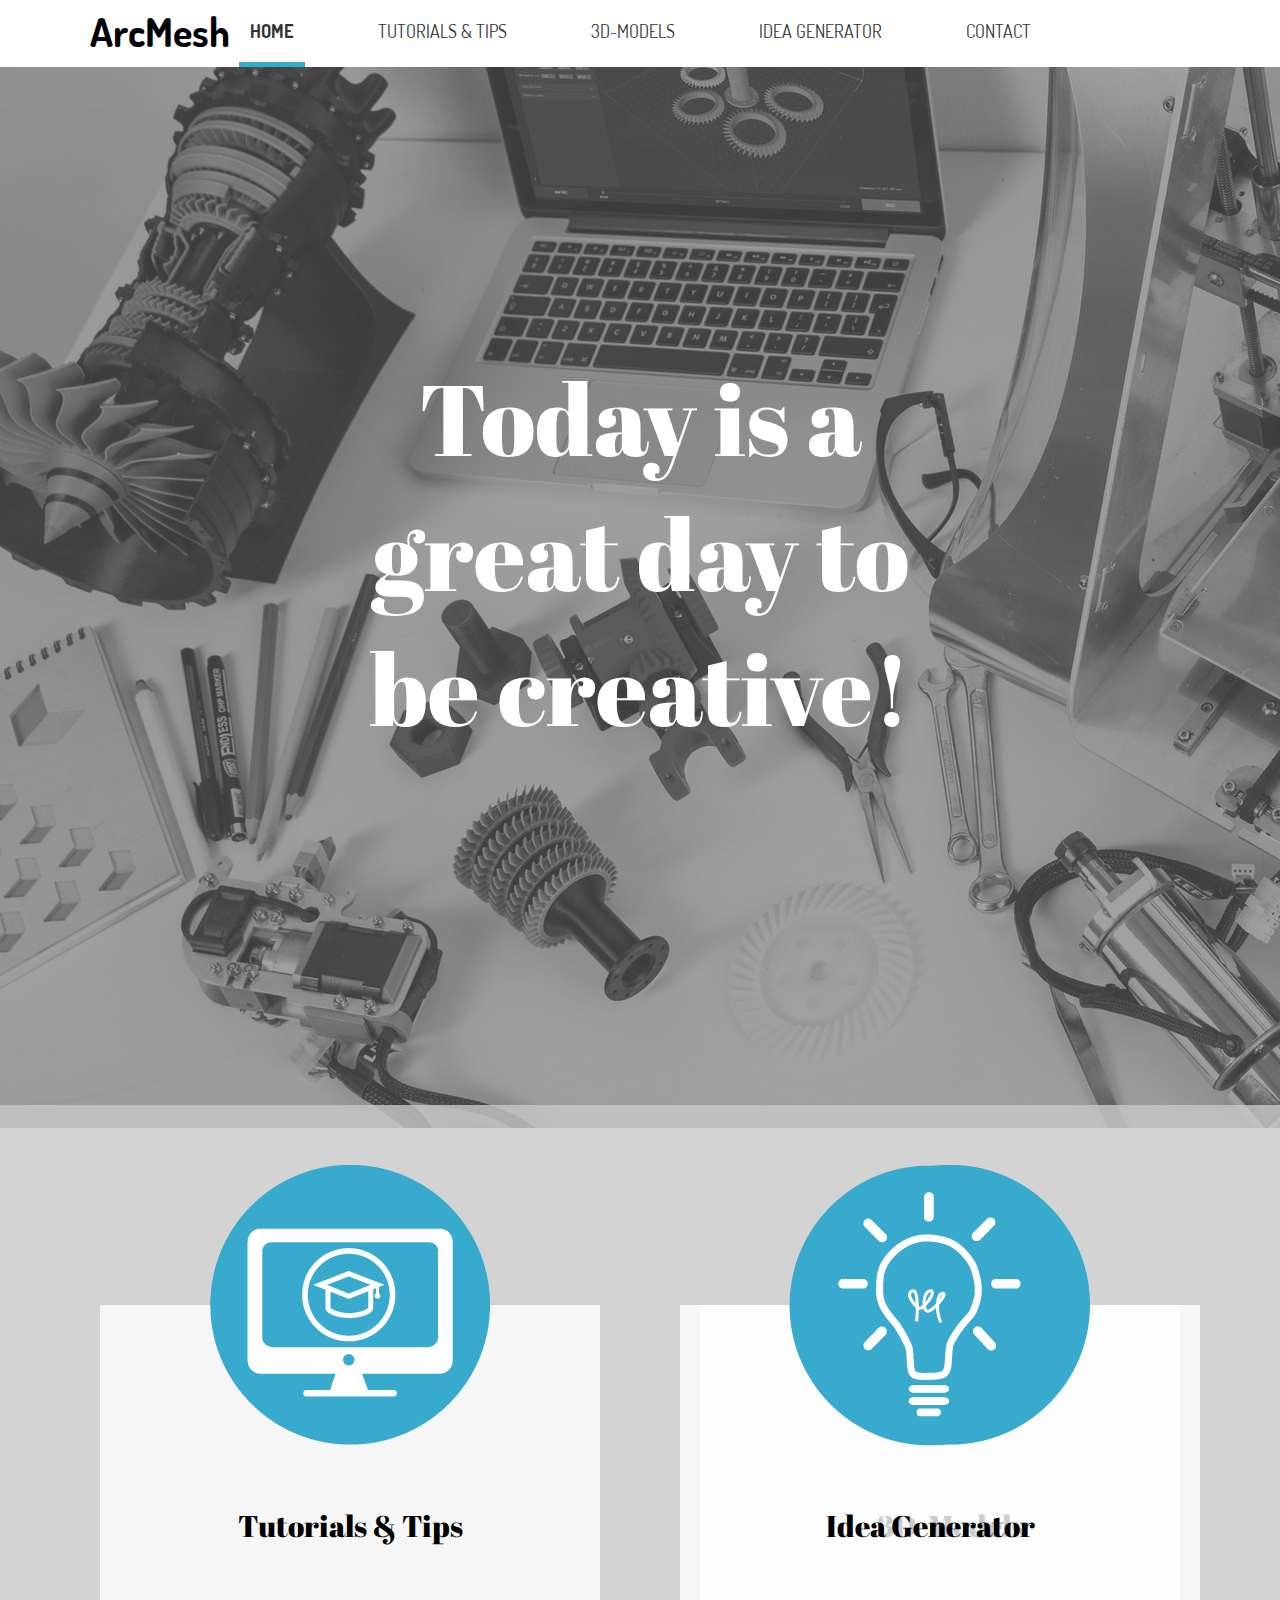
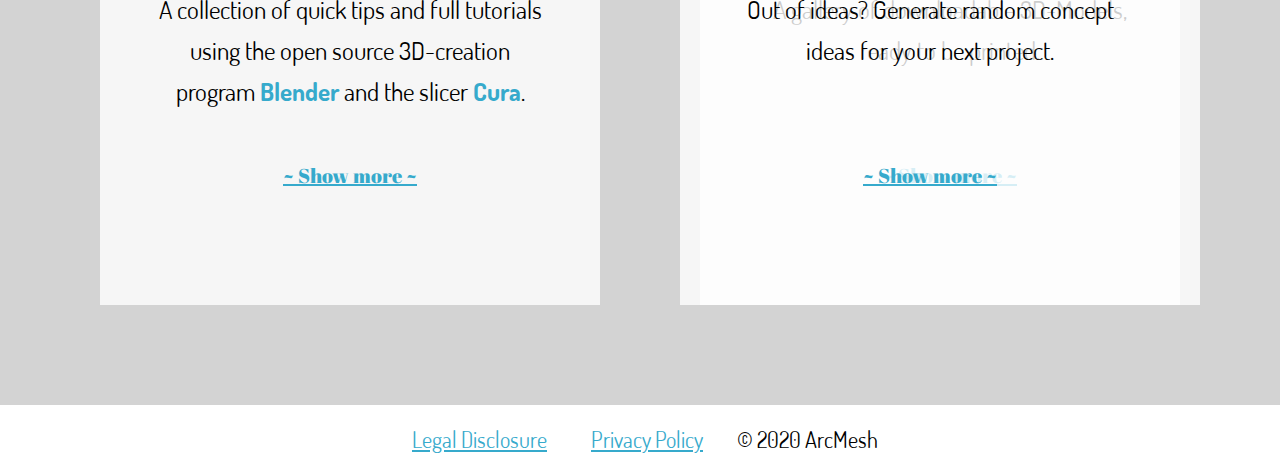
<file: index.html>
<!DOCTYPE html>
<html lang="en">
  <head>
    <title>Home | ArcMesh</title>
    <meta charset="UTF-8" />
    <link rel="stylesheet" href="style.css" />
  </head>

  <body id="index">
    <div class="navbar">
      <img id="logo" src="bilder/logo.png" alt="Logo" />
      <p id="name">ArcMesh</p>
      <a class="current" href="index.html">Home</a>
      <a href="tutorials.html">Tutorials & Tips</a>
      <a href="models.html">3D-Models</a>
      <a href="ideagen.html">Idea Generator</a>
      <a href="contact.html">Contact</a>
    </div>

    <p id="msg">
      Today is a great day to <br />
      be creative!
    </p>

    <div class="subpoints">
      <img class="icon1" src="bilder/tutorial_icon.png" alt="Tutorial Icon" />
      <img class="icon2" src="bilder/models_icon.png" alt="3D-Models Icon" />
      <img
        class="icon3"
        src="bilder/ideagen_icon.png"
        alt="Idea Generator Icon"
      />
      <div class="first">
        <span>Tutorials & Tips</span><br /><br /><span class="maintext">
          A collection of quick tips and full tutorials using the open source
          3D-creation program
        </span>
        <span class="maintextblue">Blender</span
        ><span class="maintext"> and the slicer </span>
        <span class="maintextblue">Cura</span><span class="maintext">.</span
        ><br /><br /><a href="tutorials.html">~ Show more ~</a>
      </div>

      <div class="second">
        <span>3D-Models</span><br /><br /><span class="maintext"
          >A gallery of downloadable 3D-Models, ready to be printed.</span
        ><br /><br /><br /><a href="models.html">~ Show more ~</a>
      </div>

      <div class="third">
        Idea Generator<br /><br /><span class="maintext"
          >Out of ideas? Generate random concept ideas for your next
          project.</span
        ><br /><br /><br /><a href="ideagen.html">~ Show more ~</a>
      </div>
    </div>

    <div class="bg2"></div>

    <div class="bottom">
      <a href="legaldisclosure.html">Legal Disclosure</a>
      <a href="privacypolicy.html">Privacy Policy</a>
      <p>© 2020 ArcMesh</p>
    </div>
  </body>
</html>
</file>
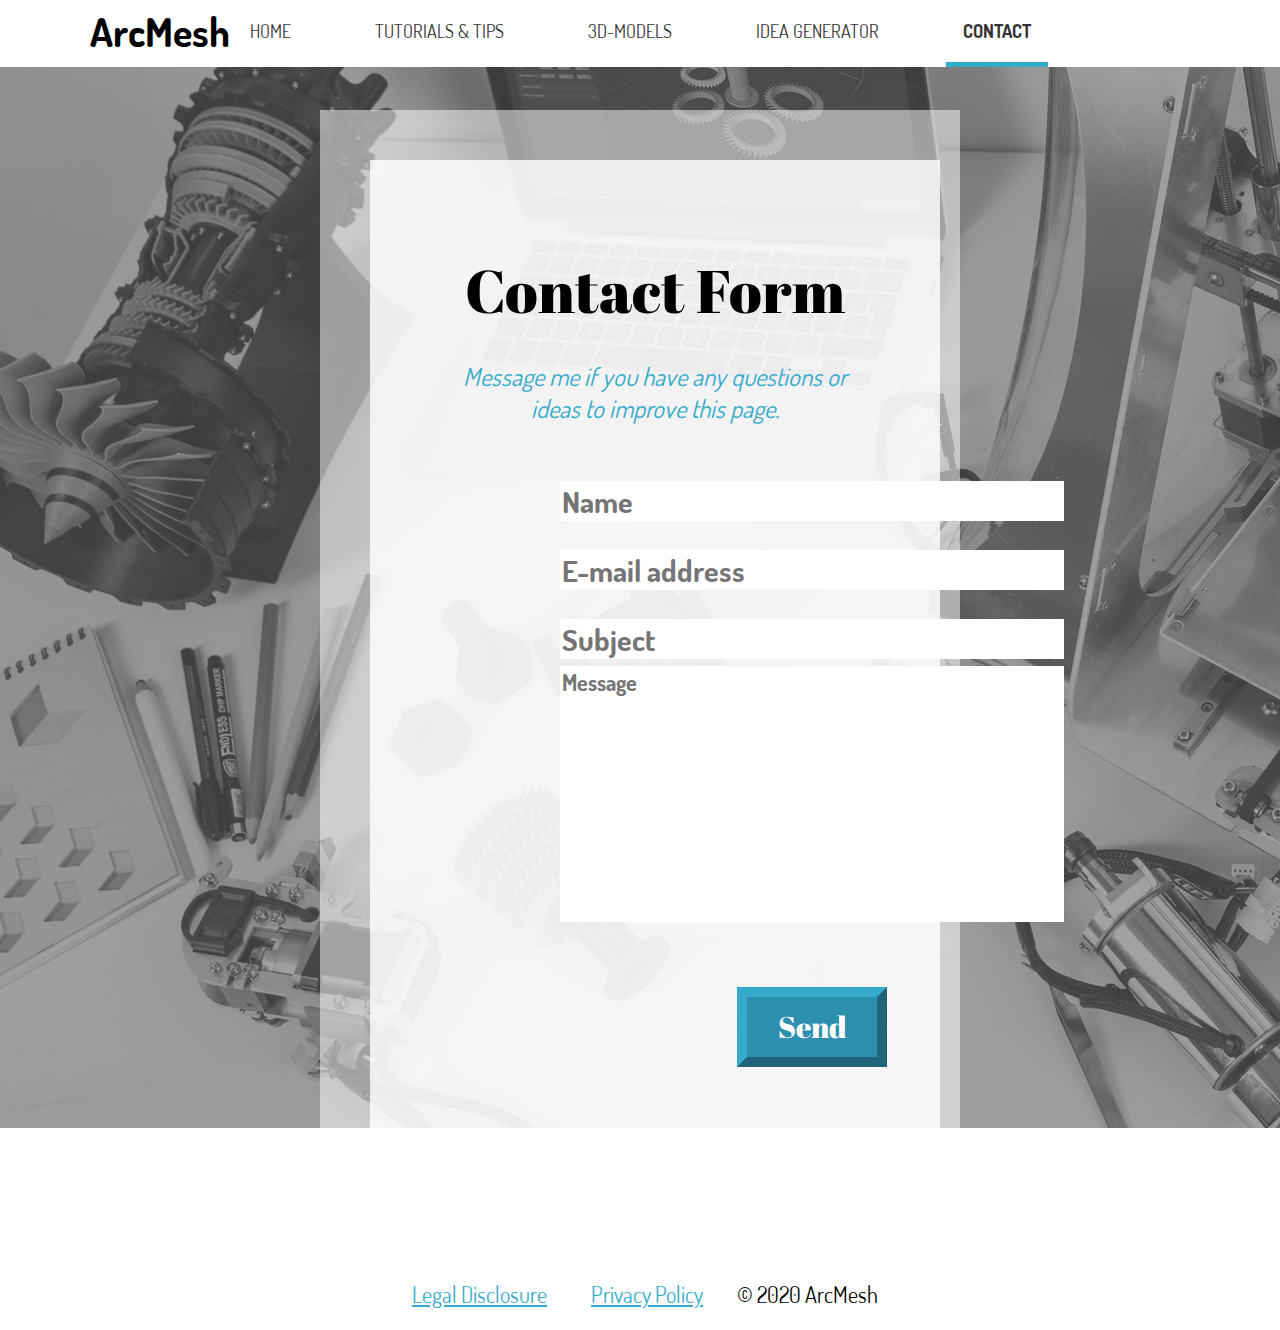
<file: contact.html>
<!DOCTYPE html>
<html lang="en">
  <head>
    <title>Contact | ArcMesh</title>
    <meta charset="UTF-8" />
    <link rel="stylesheet" href="style.css" />
  </head>

  <body id="index">
    <div class="navbar">
      <img id="logo" src="bilder/logo.png" alt="Logo" />
      <p id="name">ArcMesh</p>
      <a href="index.html">Home</a>
      <a href="tutorials.html">Tutorials & Tips</a>
      <a href="models.html">3D-Models</a>
      <a href="ideagen.html">Idea Generator</a>
      <a class="current" href="contact.html">Contact</a>
    </div>

    <div class="outerFormBox">
      <div class="innerFormBox">
        <h2>Contact Form</h2>
        <p>
          Message me if you have any questions or <br />ideas to improve this
          page.
        </p>
        <form action="contactform.php" method="post">
          <input type="text" name="name" placeholder="Name" /> <br />
          <input
            type="email"
            name="mail"
            placeholder="E-mail address"
            required
          />
          <br />
          <input type="text" name="subject" placeholder="Subject" /> <br />
          <textarea
            rows="9"
            name="message"
            placeholder="Message"
            required
          ></textarea>
          <br />
          <button type="submit">Send</button>
        </form>
      </div>
    </div>

    <div class="bottom">
      <a href="legaldisclosure.html">Legal Disclosure</a>
      <a href="privacypolicy.html">Privacy Policy</a>
      <p>© 2020 ArcMesh</p>
    </div>
  </body>
</html>
</file>
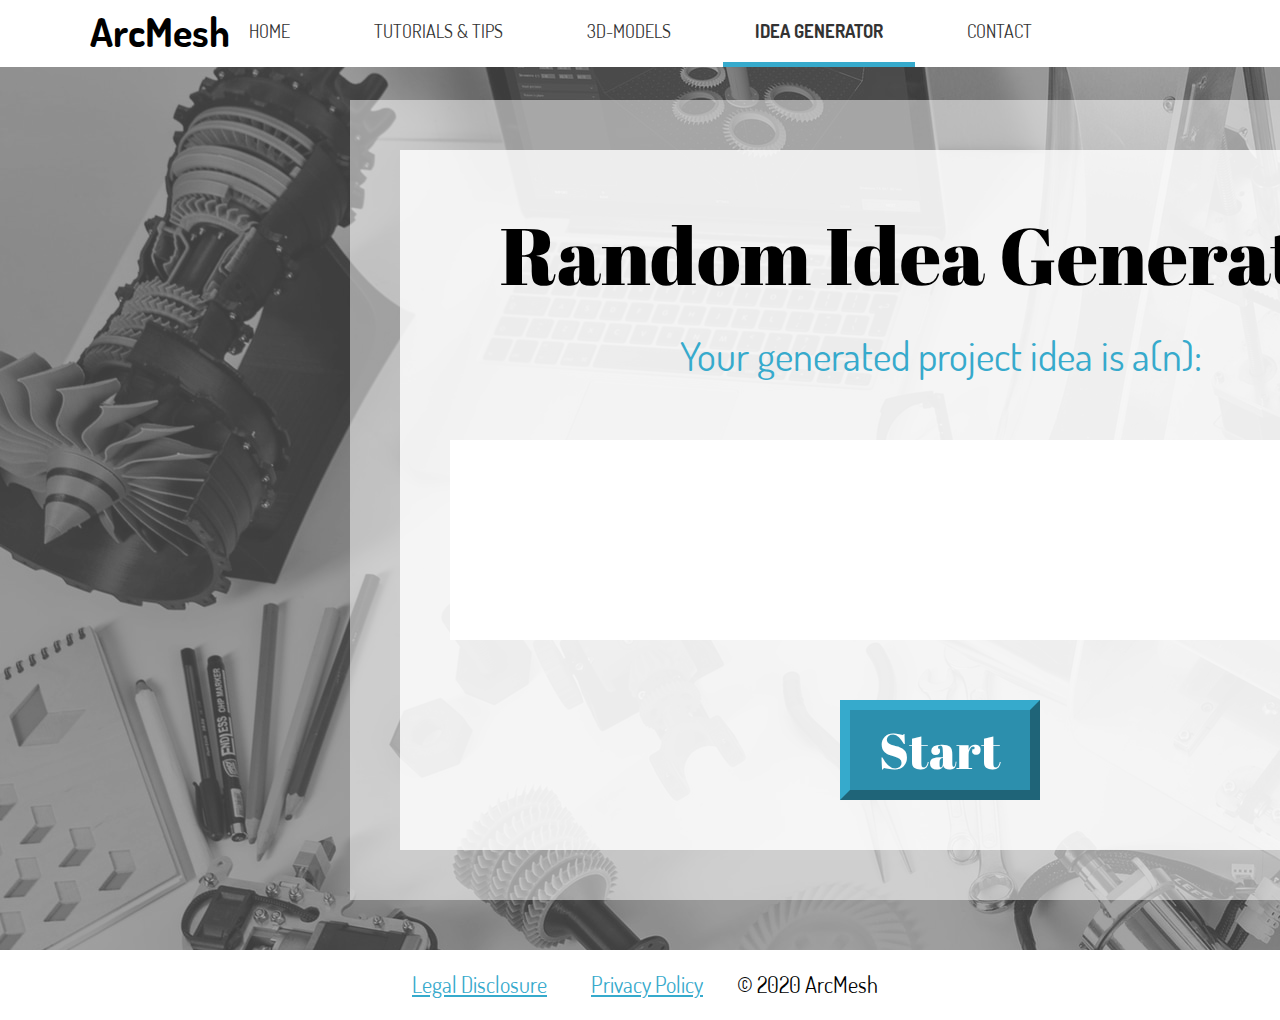
<file: ideagen.html>
<!DOCTYPE html>
<html lang="en">
  <head>
    <title>Idea Generator | ArcMesh</title>
    <meta charset="UTF-8" />
    <link rel="stylesheet" href="style.css" />
    <script src="randomGen.js"></script>
  </head>

  <body id="index">
    <div class="navbar">
      <img id="logo" src="bilder/logo.png" alt="Logo" />
      <p id="name">ArcMesh</p>
      <a href="index.html">Home</a>
      <a href="tutorials.html">Tutorials & Tips</a>
      <a href="models.html">3D-Models</a>
      <a class="current" href="ideagen.html">Idea Generator</a>
      <a href="contact.html">Contact</a>
    </div>

    <div class="transp_bg">
      <div class="white_bg">
        <p id="result"></p>
        <button type="button" class="btn" onclick="buildProjectIdea()">
          Start
        </button>
        <div class="ideaGenHeader">Random Idea Generator</div>
        <div class="ideaGenSubHeader">Your generated project idea is a(n):</div>
        <div class="white_bar"></div>
      </div>
    </div>

    <div class="bottom">
      <a href="legaldisclosure.html">Legal Disclosure</a>
      <a href="privacypolicy.html">Privacy Policy</a>
      <p>© 2020 ArcMesh</p>
    </div>
  </body>
</html>
</file>
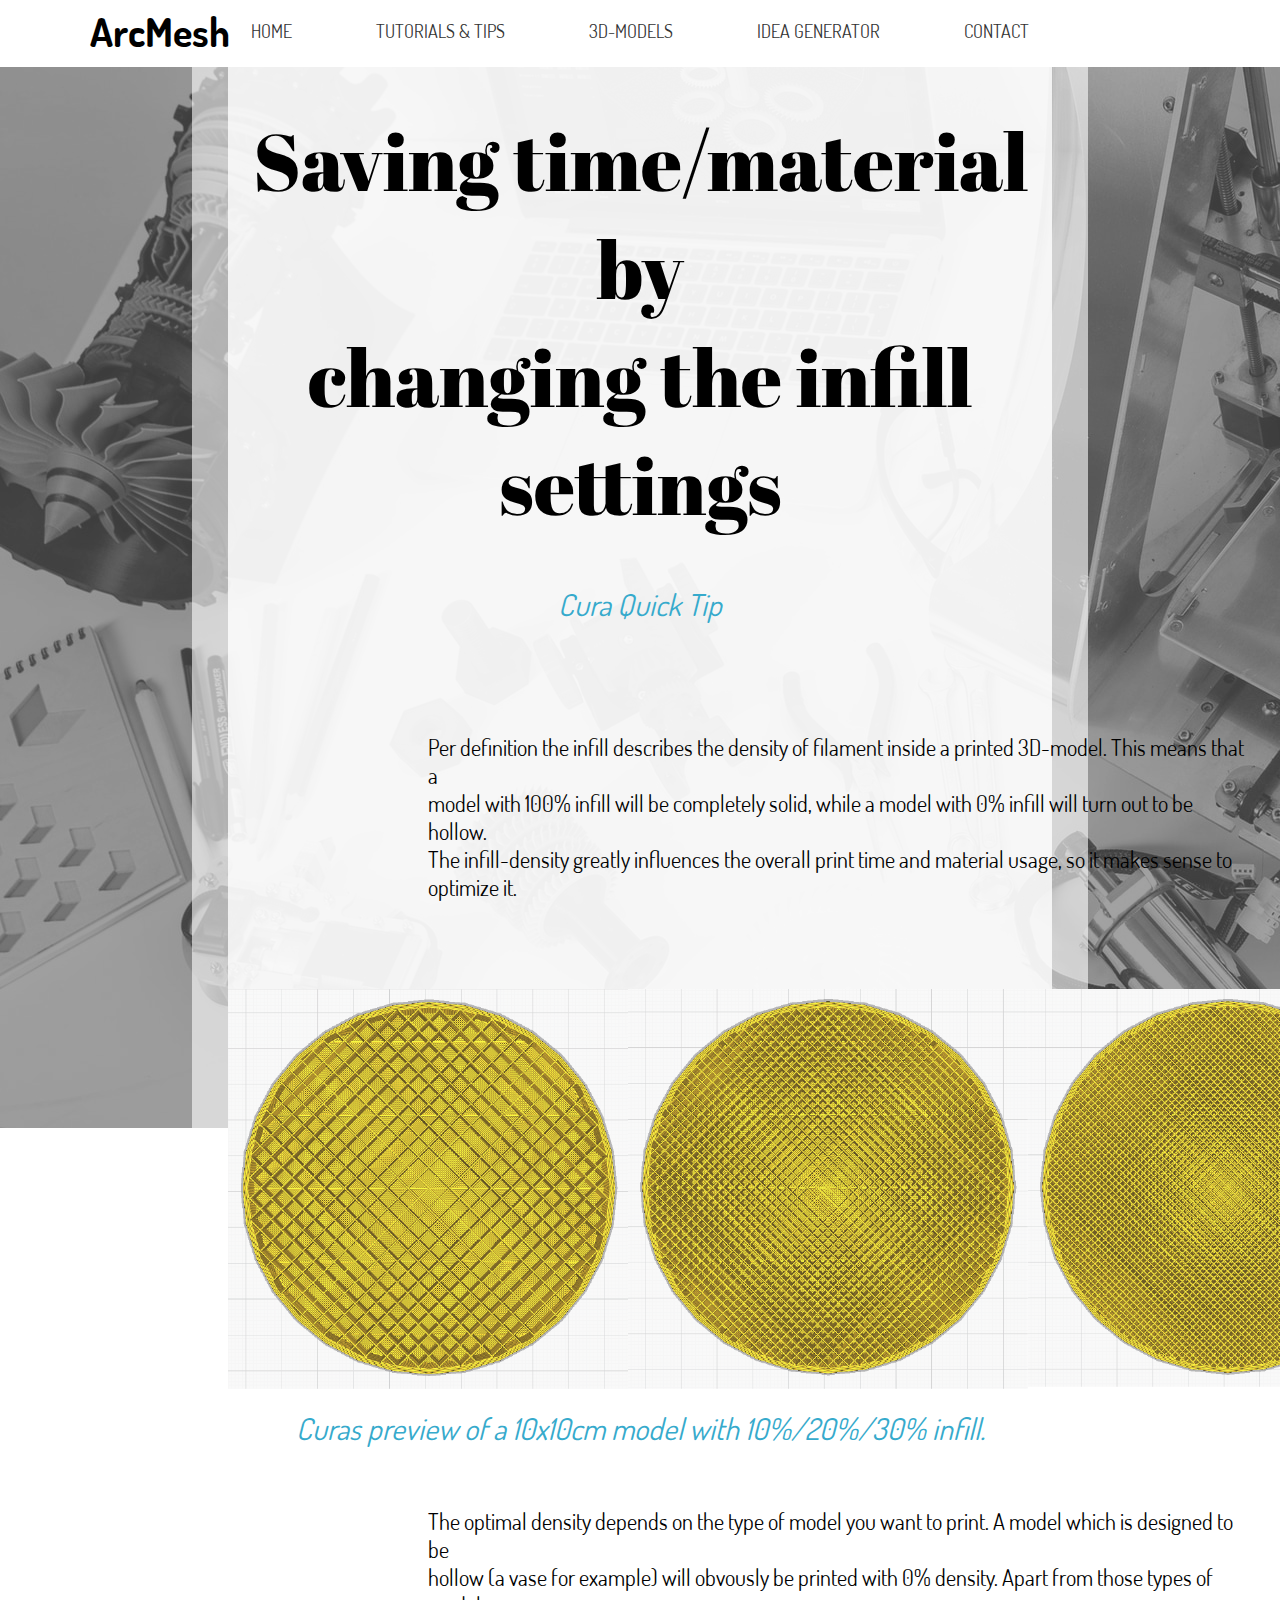
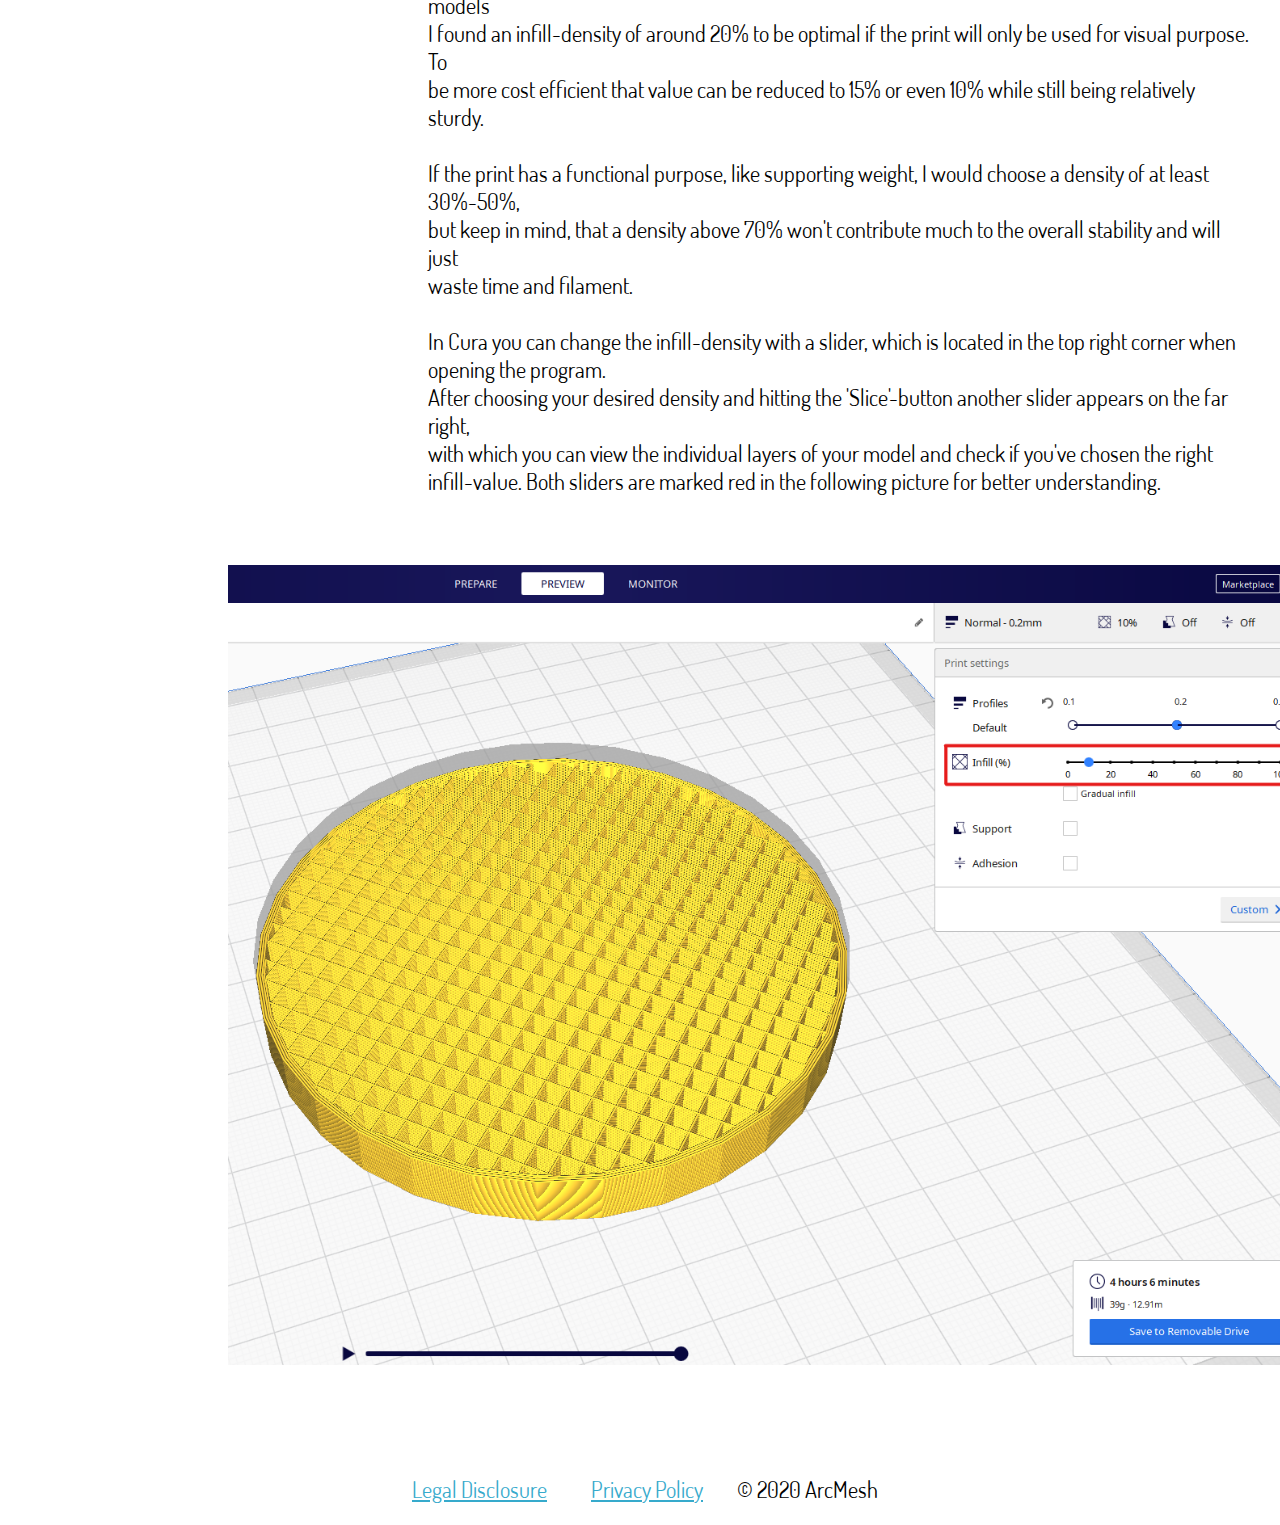
<file: infillsettings.html>
<!DOCTYPE html>
<html lang="en">
  <head>
    <title>Changing the infill settings | ArcMesh</title>
    <meta charset="UTF-8" />
    <link rel="stylesheet" href="style.css" />
  </head>

  <body id="index">
    <div class="navbar">
      <img id="logo" src="bilder/logo.png" alt="Logo" />
      <p id="name">ArcMesh</p>
      <a href="index.html">Home</a>
      <a href="tutorials.html">Tutorials & Tips</a>
      <a href="models.html">3D-Models</a>
      <a href="ideagen.html">Idea Generator</a>
      <a href="contact.html">Contact</a>
    </div>

    <div class="bgOne">
      <div class="bgTwo">
        <h2>Saving time/material by<br />changing the infill settings</h2>
        <p>Cura Quick Tip</p>
        <div class="filler" style="height: 50px;"></div>
        <span class="mainText"
          >Per definition the infill describes the density of filament inside a
          printed 3D-model. This means that a<br />model with 100% infill will
          be completely solid, while a model with 0% infill will turn out to be
          hollow.<br />The infill-density greatly influences the overall print
          time and material usage, so it makes sense to optimize it.</span
        ><br /><br />
        <img
          class="images"
          style="height: 400px;"
          src="bilder/infill_01.png"
          alt="Infill settings"
        />
        <p>Curas preview of a 10x10cm model with 10%/20%/30% infill.</p>
        <span class="mainText"
          >The optimal density depends on the type of model you want to print. A
          model which is designed to be<br />hollow (a vase for example) will
          obvously be printed with 0% density. Apart from those types of
          models<br />I found an infill-density of around 20% to be optimal if
          the print will only be used for visual purpose. To<br />be more cost
          efficient that value can be reduced to 15% or even 10% while still
          being relatively sturdy.<br /><br />If the print has a functional
          purpose, like supporting weight, I would choose a density of at least
          30%-50%,<br />but keep in mind, that a density above 70% won't
          contribute much to the overall stability and will just<br />waste time
          and filament.<br /><br />In Cura you can change the infill-density
          with a slider, which is located in the top right corner when<br />opening
          the program.<br />After choosing your desired density and hitting the
          'Slice'-button another slider appears on the far right,<br />with
          which you can view the individual layers of your model and check if
          you've chosen the right<br />infill-value. Both sliders are marked red
          in the following picture for better understanding.
        </span>
        <img
          class="images"
          style="height: 800px;"
          src="bilder/infill_02.png"
          alt="Infill sliders"
        />
        <div class="filler" style="height: 50px;"></div>
      </div>
    </div>

    <div class="bottom">
      <a href="legaldisclosure.html">Legal Disclosure</a>
      <a href="privacypolicy.html">Privacy Policy</a>
      <p>© 2020 ArcMesh</p>
    </div>
  </body>
</html>
</file>
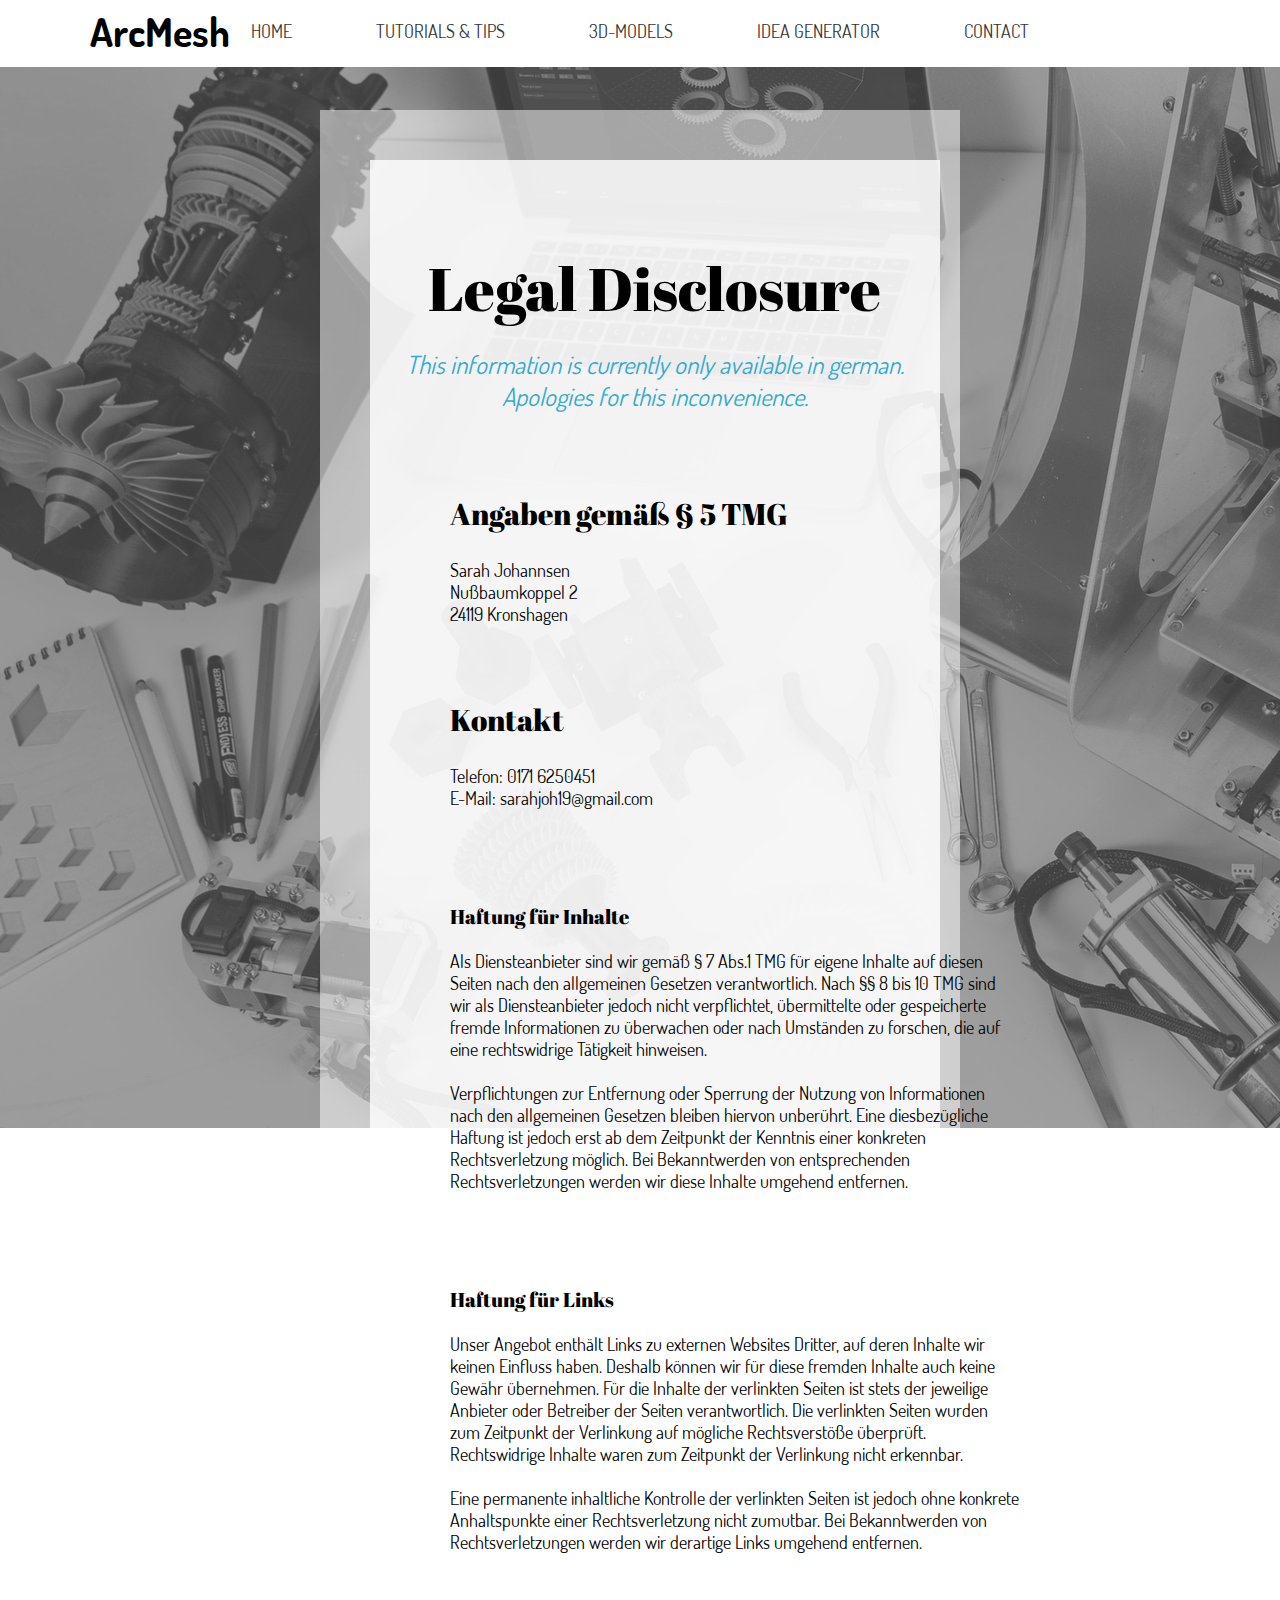
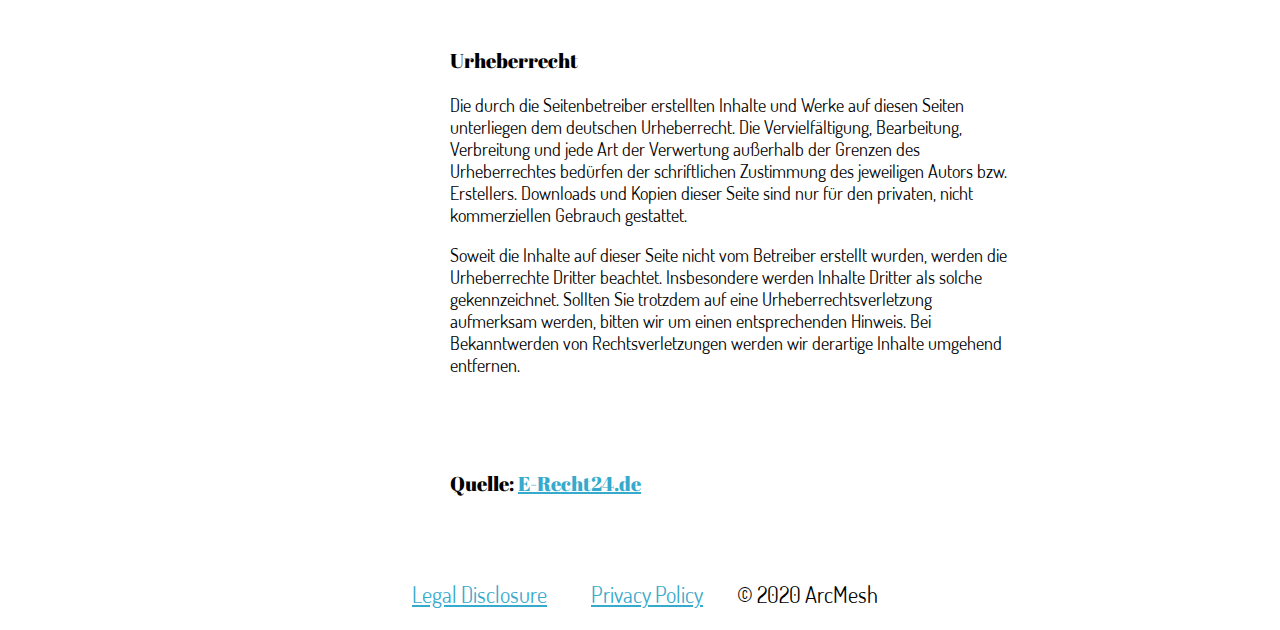
<file: legaldisclosure.html>
<!DOCTYPE html>
<html lang="de">
  <head>
    <title>Legal Disclosure | ArcMesh</title>
    <meta charset="UTF-8" />
    <link rel="stylesheet" href="style.css" />
  </head>

  <body id="index">
    <div class="navbar">
      <img id="logo" src="bilder/logo.png" alt="Logo" />
      <p id="name">ArcMesh</p>
      <a href="index.html">Home</a>
      <a href="tutorials.html">Tutorials & Tips</a>
      <a href="models.html">3D-Models</a>
      <a href="ideagen.html">Idea Generator</a>
      <a href="contact.html">Contact</a>
    </div>

    <div class="outerBox">
      <div class="innerBox">
        <br />
        <h1>Legal Disclosure</h1>
        <p id="blue">
          This information is currently only available in german.<br />Apologies
          for this inconvenience.
        </p>
        <br /><br />
        <h2>Angaben gemäß § 5 TMG</h2>
        <p class="textbody">
          Sarah Johannsen<br />
          Nußbaumkoppel 2 <br />24119 Kronshagen
        </p>
        <br /><br />
        <h2>Kontakt</h2>
        <p class="textbody">
          Telefon: 0171 6250451 <br />E-Mail: sarahjoh19@gmail.com
        </p>
        <br /><br />
        <h3>Haftung für Inhalte</h3>
        <p class="textbody">
          Als Diensteanbieter sind wir gemäß § 7 Abs.1 TMG für eigene Inhalte
          auf diesen Seiten nach den allgemeinen Gesetzen verantwortlich. Nach
          §§ 8 bis 10 TMG sind wir als Diensteanbieter jedoch nicht
          verpflichtet, übermittelte oder gespeicherte fremde Informationen zu
          überwachen oder nach Umständen zu forschen, die auf eine rechtswidrige
          Tätigkeit hinweisen.<br /><br />
          Verpflichtungen zur Entfernung oder Sperrung der Nutzung von
          Informationen nach den allgemeinen Gesetzen bleiben hiervon unberührt.
          Eine diesbezügliche Haftung ist jedoch erst ab dem Zeitpunkt der
          Kenntnis einer konkreten Rechtsverletzung möglich. Bei Bekanntwerden
          von entsprechenden Rechtsverletzungen werden wir diese Inhalte
          umgehend entfernen.
        </p>
        <br /><br />
        <h3>Haftung für Links</h3>
        <p class="textbody">
          Unser Angebot enthält Links zu externen Websites Dritter, auf deren
          Inhalte wir keinen Einfluss haben. Deshalb können wir für diese
          fremden Inhalte auch keine Gewähr übernehmen. Für die Inhalte der
          verlinkten Seiten ist stets der jeweilige Anbieter oder Betreiber der
          Seiten verantwortlich. Die verlinkten Seiten wurden zum Zeitpunkt der
          Verlinkung auf mögliche Rechtsverstöße überprüft. Rechtswidrige
          Inhalte waren zum Zeitpunkt der Verlinkung nicht erkennbar.
          <br /><br />
          Eine permanente inhaltliche Kontrolle der verlinkten Seiten ist jedoch
          ohne konkrete Anhaltspunkte einer Rechtsverletzung nicht zumutbar. Bei
          Bekanntwerden von Rechtsverletzungen werden wir derartige Links
          umgehend entfernen.
        </p>
        <br /><br />
        <h3>Urheberrecht</h3>
        <p class="textbody">
          Die durch die Seitenbetreiber erstellten Inhalte und Werke auf diesen
          Seiten unterliegen dem deutschen Urheberrecht. Die Vervielfältigung,
          Bearbeitung, Verbreitung und jede Art der Verwertung außerhalb der
          Grenzen des Urheberrechtes bedürfen der schriftlichen Zustimmung des
          jeweiligen Autors bzw. Erstellers. Downloads und Kopien dieser Seite
          sind nur für den privaten, nicht kommerziellen Gebrauch gestattet.
        </p>
        <p class="textbody">
          Soweit die Inhalte auf dieser Seite nicht vom Betreiber erstellt
          wurden, werden die Urheberrechte Dritter beachtet. Insbesondere werden
          Inhalte Dritter als solche gekennzeichnet. Sollten Sie trotzdem auf
          eine Urheberrechtsverletzung aufmerksam werden, bitten wir um einen
          entsprechenden Hinweis. Bei Bekanntwerden von Rechtsverletzungen
          werden wir derartige Inhalte umgehend entfernen.
        </p>
        <br /><br />
        <h3>
          Quelle:
          <a style="color: #36aacc;" href="https://www.e-recht24.de/impressum-generator.html"
            >E-Recht24.de</a
          >
        </h3>
      </div>
    </div>

    <div class="bottom">
      <a href="legaldisclosure.html">Legal Disclosure</a>
      <a href="privacypolicy.html">Privacy Policy</a>
      <p>© 2020 ArcMesh</p>
    </div>
  </body>
</html>
</file>
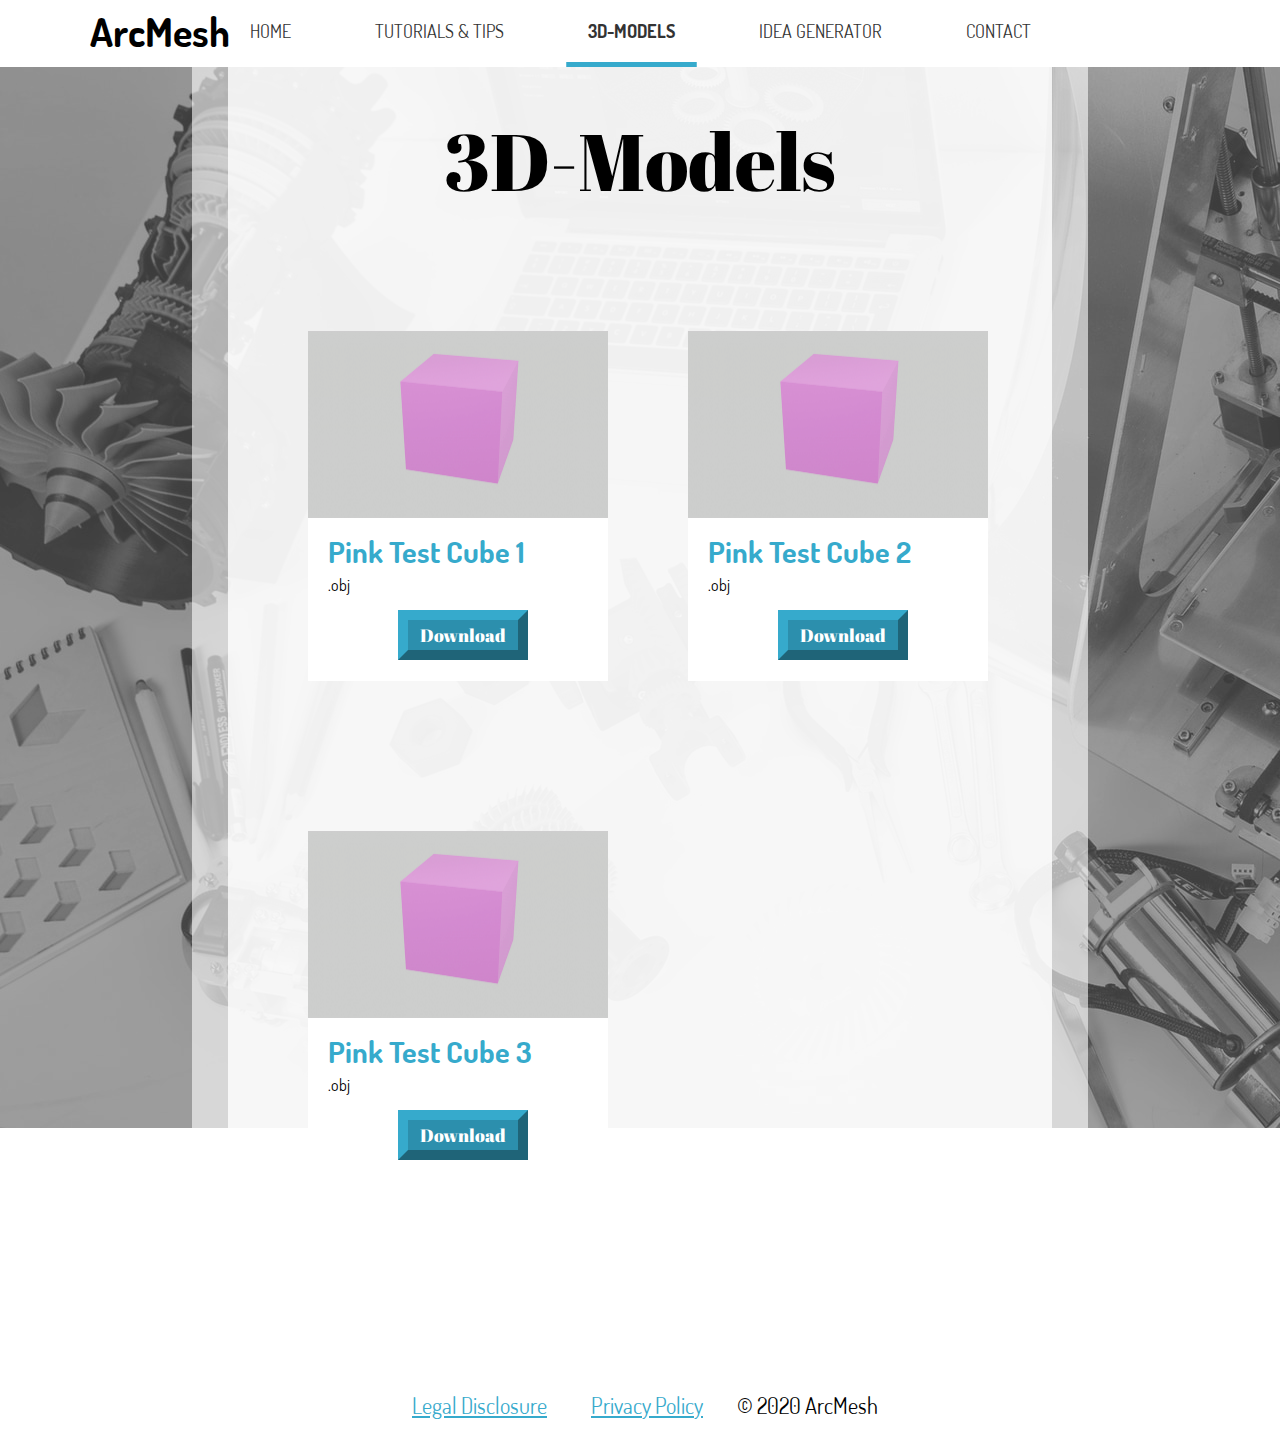
<file: models.html>
<!DOCTYPE html>
<html lang="en">
  <head>
    <title>3D-Models | ArcMesh</title>
    <meta charset="UTF-8" />
    <link rel="stylesheet" href="style.css" />
  </head>

  <body id="index">
    <div class="navbar">
      <img id="logo" src="bilder/logo.png" alt="Logo" />
      <p id="name">ArcMesh</p>
      <a href="index.html">Home</a>
      <a href="tutorials.html">Tutorials & Tips</a>
      <a class="current" href="models.html">3D-Models</a>
      <a href="ideagen.html">Idea Generator</a>
      <a href="contact.html">Contact</a>
    </div>

    <div class="bgOne">
      <div class="bgTwo">
        <h2>3D-Models</h2>

        <div class="firstRow">
          <div class="item">
            <img style="width: 300px;" class="pinkcube" src="bilder/pinkTestCube.gif" alt="Pink Cube" />
            <span class="modelName">Pink Test Cube 1</span><br />
            <span class="filetypes">.obj</span>
            <form action="models/pinkTestCube.zip">
              <button type="submit" value="Download">Download</button>
              </form>
          </div>
          <div class="item">
            <img style="width: 300px;" class="pinkcube" src="bilder/pinkTestCube.gif" alt="Pink Cube" />
            <span class="modelName">Pink Test Cube 2</span><br />
            <span class="filetypes">.obj</span>
            <form action="models/pinkTestCube.zip">
              <button type="submit" value="Download">Download</button>
              </form>
          </div>
          <div class="item">
            <img style="width: 300px;" class="pinkcube" src="bilder/pinkTestCube.gif" alt="Pink Cube" />
            <span class="modelName">Pink Test Cube 3</span><br />
            <span class="filetypes">.obj</span>
            <form action="models/pinkTestCube.zip">
              <button type="submit" value="Download">Download</button>
              </form>
          </div>
        </div>
        <div class="filler" style="height: 90px;"></div>
      </div>
    </div>

    <div class="bottom">
      <a href="legaldisclosure.html">Legal Disclosure</a>
      <a href="privacypolicy.html">Privacy Policy</a>
      <p>© 2020 ArcMesh</p>
    </div>
  </body>
</html>
</file>
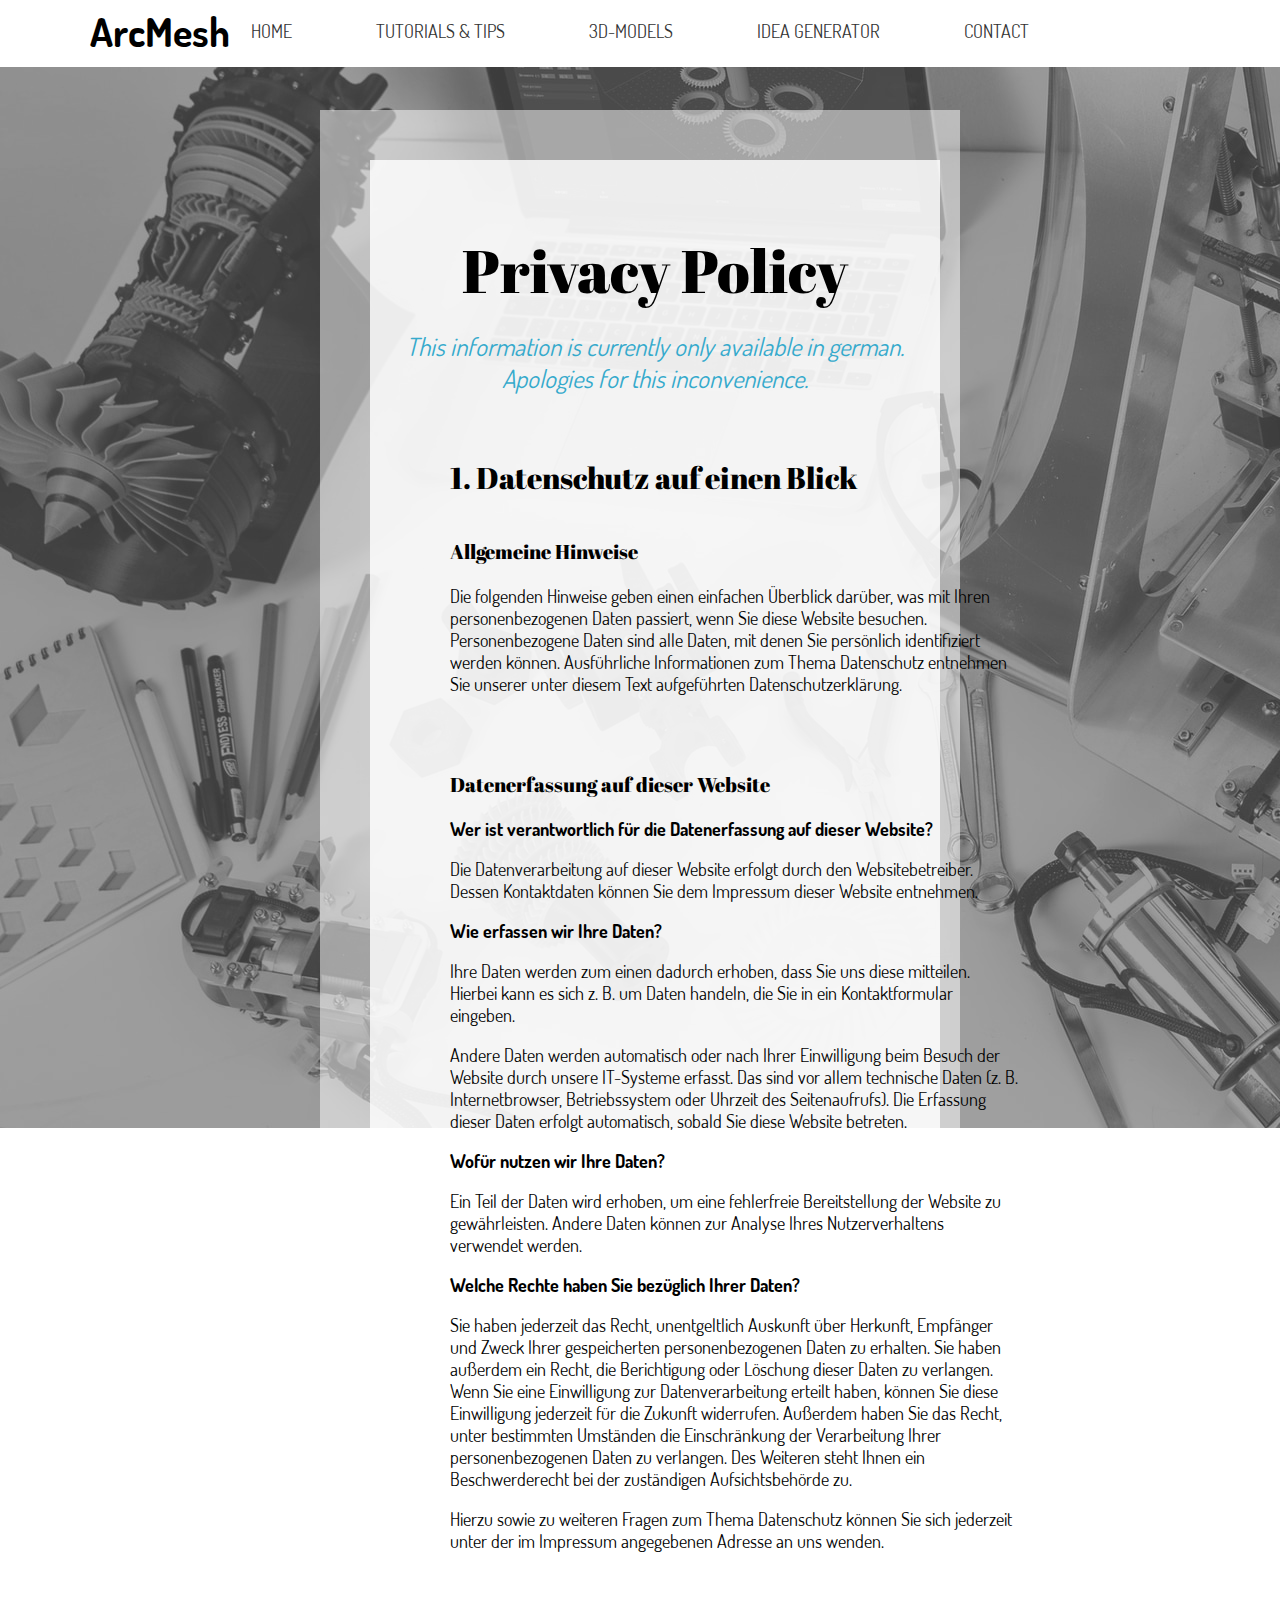
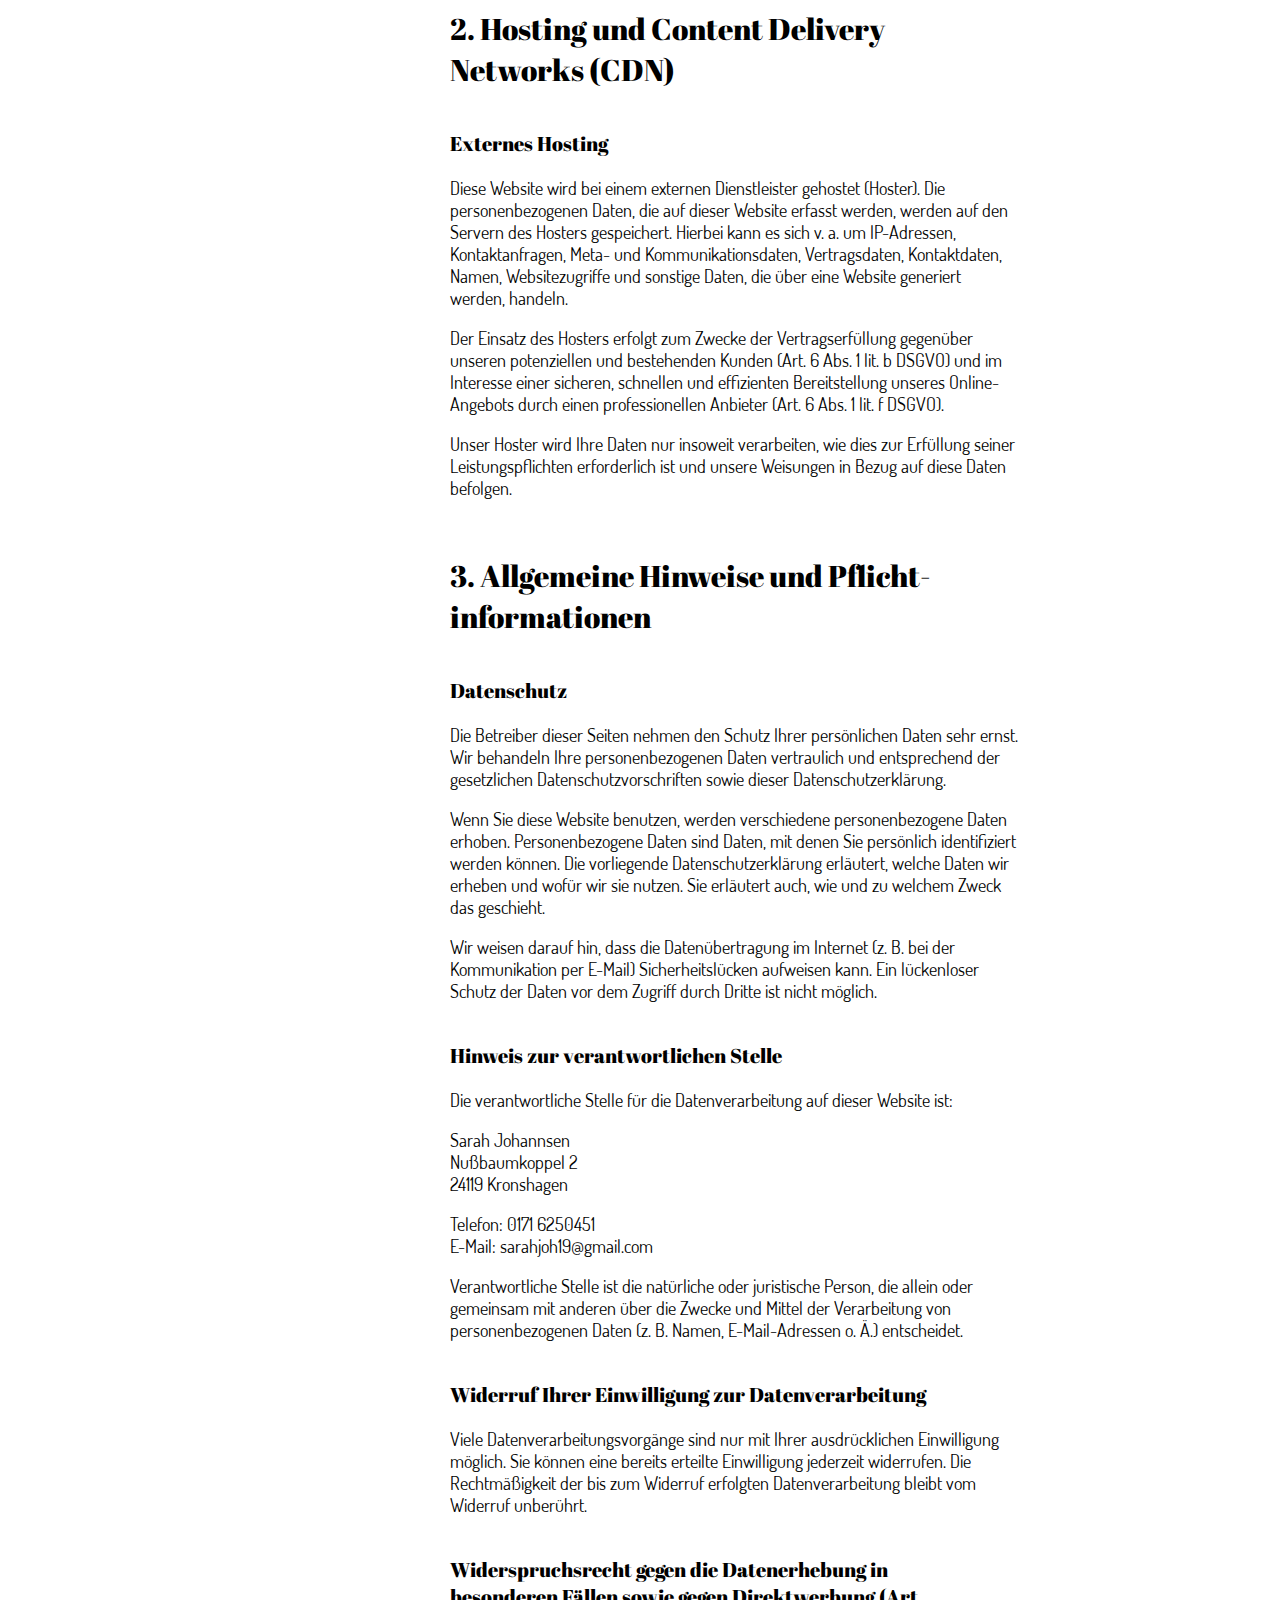
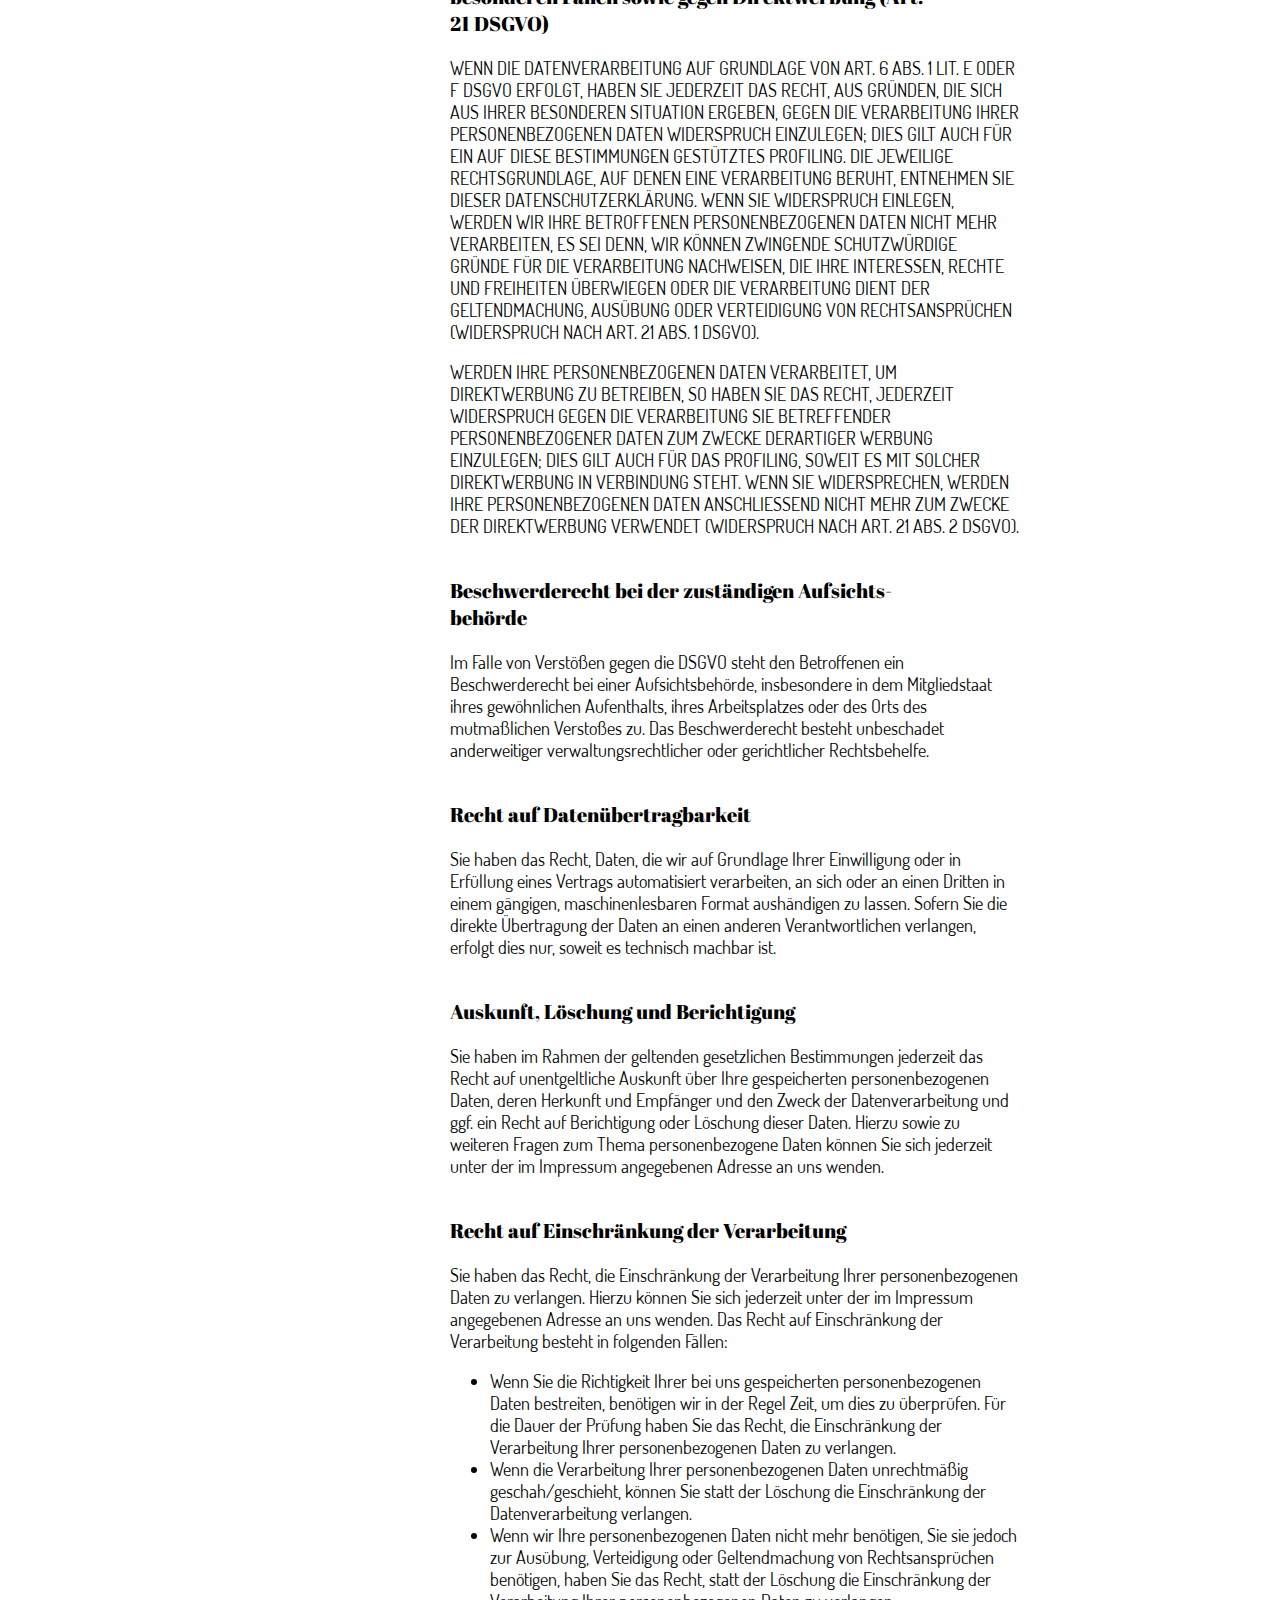
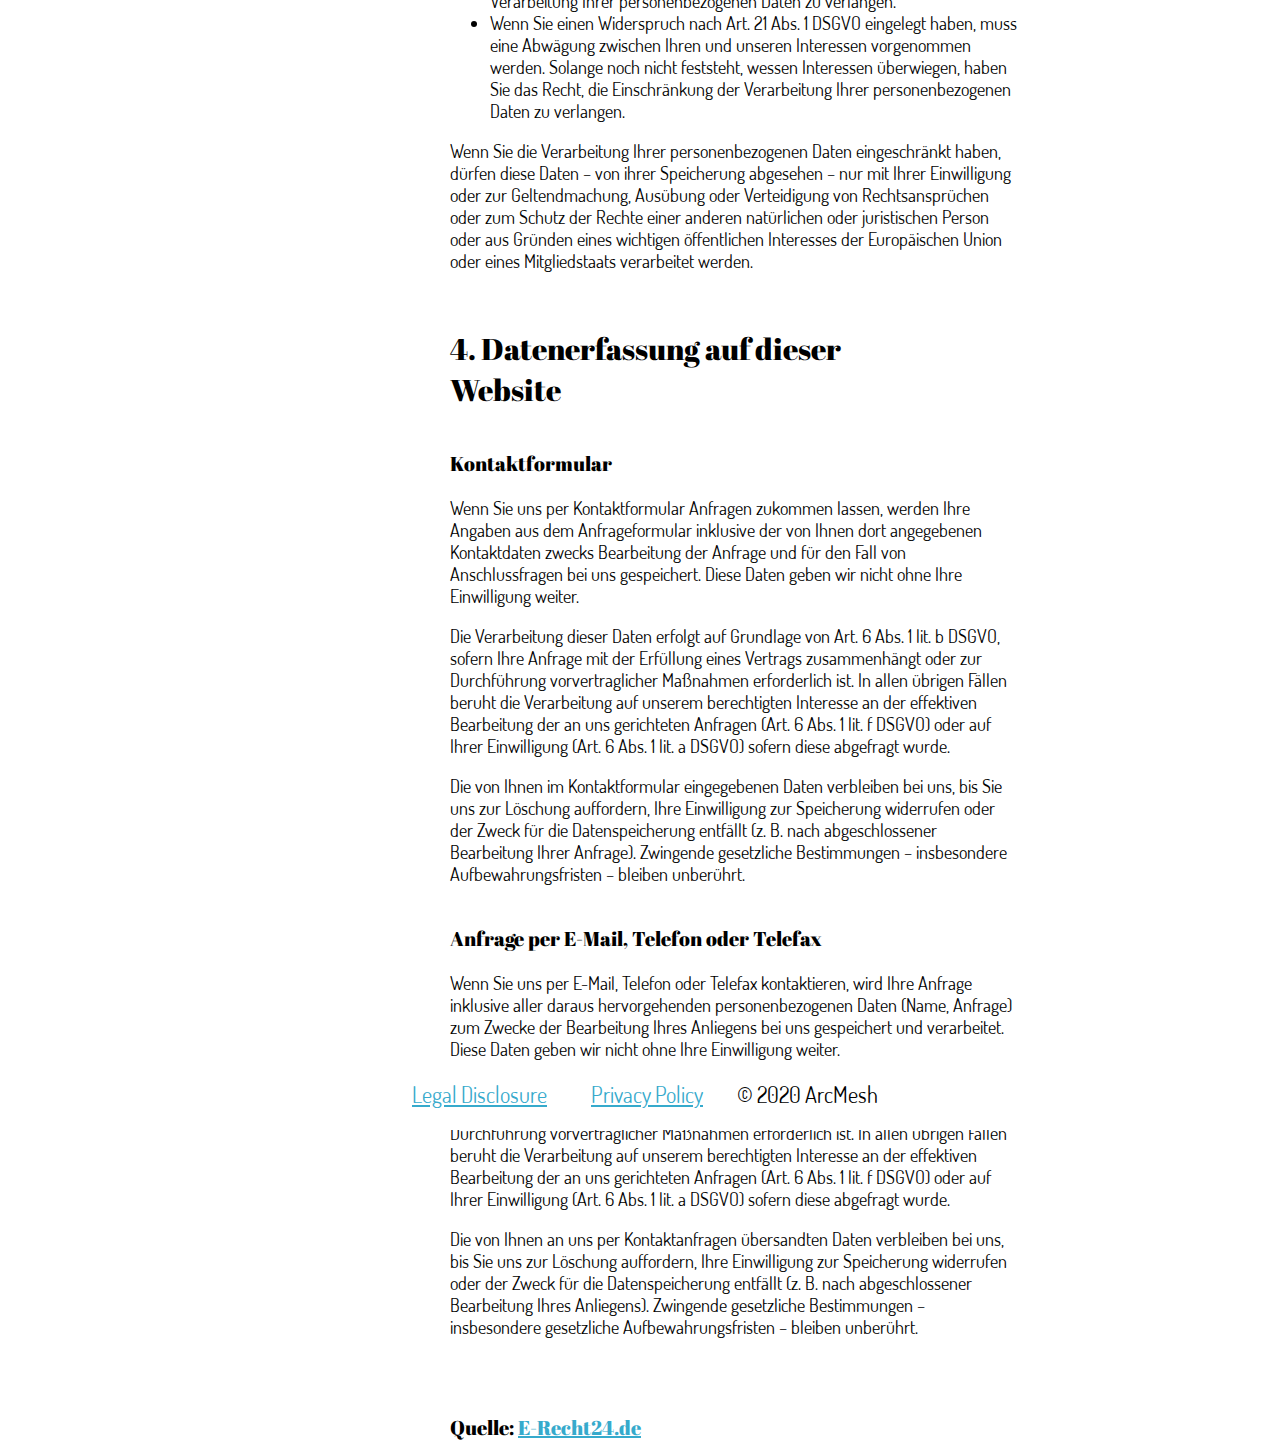
<file: privacypolicy.html>
<!DOCTYPE html>
<html lang="de">
  <head>
    <title>Privacy Policy | ArcMesh</title>
    <meta charset="UTF-8" />
    <link rel="stylesheet" href="style.css" />
  </head>

  <body id="index">
    <div class="navbar">
      <img id="logo" src="bilder/logo.png" alt="Logo" />
      <p id="name">ArcMesh</p>
      <a href="index.html">Home</a>
      <a href="tutorials.html">Tutorials & Tips</a>
      <a href="models.html">3D-Models</a>
      <a href="ideagen.html">Idea Generator</a>
      <a href="contact.html">Contact</a>
    </div>

    <div style="height: 5700px;" class="outerBox">
      <div style="height: 98%;" class="innerBox">
        <h1>Privacy Policy</h1>
        <p id="blue">
          This information is currently only available in german.<br />Apologies
          for this inconvenience.
        </p><br>
        <h2>1. Datenschutz auf einen Blick</h2>
        <h3>Allgemeine Hinweise</h3>
        <p class="textbody">
          Die folgenden Hinweise geben einen einfachen &Uuml;berblick
          dar&uuml;ber, was mit Ihren personenbezogenen Daten passiert, wenn Sie
          diese Website besuchen. Personenbezogene Daten sind alle Daten, mit
          denen Sie pers&ouml;nlich identifiziert werden k&ouml;nnen.
          Ausf&uuml;hrliche Informationen zum Thema Datenschutz entnehmen Sie
          unserer unter diesem Text aufgef&uuml;hrten Datenschutzerkl&auml;rung.
        </p><br>
        <h3>Datenerfassung auf dieser Website</h3>
        <p class="textbody">
          <strong
            >Wer ist verantwortlich f&uuml;r die Datenerfassung auf dieser
            Website?</strong
          >
        </p>
        <p class="textbody">
          Die Datenverarbeitung auf dieser Website erfolgt durch den
          Websitebetreiber. Dessen Kontaktdaten k&ouml;nnen Sie dem Impressum
          dieser Website entnehmen.
        </p>
        <p class="textbody"><strong>Wie erfassen wir Ihre Daten?</strong></p>
        <p class="textbody">
          Ihre Daten werden zum einen dadurch erhoben, dass Sie uns diese
          mitteilen. Hierbei kann es sich z.&nbsp;B. um Daten handeln, die Sie
          in ein Kontaktformular eingeben.
        </p>
        <p class="textbody">
          Andere Daten werden automatisch oder nach Ihrer Einwilligung beim
          Besuch der Website durch unsere IT-Systeme erfasst. Das sind vor allem
          technische Daten (z.&nbsp;B. Internetbrowser, Betriebssystem oder
          Uhrzeit des Seitenaufrufs). Die Erfassung dieser Daten erfolgt
          automatisch, sobald Sie diese Website betreten.
        </p>
        <p class="textbody">
          <strong>Wof&uuml;r nutzen wir Ihre Daten?</strong>
        </p>
        <p class="textbody">
          Ein Teil der Daten wird erhoben, um eine fehlerfreie Bereitstellung
          der Website zu gew&auml;hrleisten. Andere Daten k&ouml;nnen zur
          Analyse Ihres Nutzerverhaltens verwendet werden.
        </p>
        <p class="textbody">
          <strong>Welche Rechte haben Sie bez&uuml;glich Ihrer Daten?</strong>
        </p>
        <p class="textbody">
          Sie haben jederzeit das Recht, unentgeltlich Auskunft &uuml;ber
          Herkunft, Empf&auml;nger und Zweck Ihrer gespeicherten
          personenbezogenen Daten zu erhalten. Sie haben au&szlig;erdem ein
          Recht, die Berichtigung oder L&ouml;schung dieser Daten zu verlangen.
          Wenn Sie eine Einwilligung zur Datenverarbeitung erteilt haben,
          k&ouml;nnen Sie diese Einwilligung jederzeit f&uuml;r die Zukunft
          widerrufen. Au&szlig;erdem haben Sie das Recht, unter bestimmten
          Umst&auml;nden die Einschr&auml;nkung der Verarbeitung Ihrer
          personenbezogenen Daten zu verlangen. Des Weiteren steht Ihnen ein
          Beschwerderecht bei der zust&auml;ndigen Aufsichtsbeh&ouml;rde zu.
        </p>
        <p class="textbody">
          Hierzu sowie zu weiteren Fragen zum Thema Datenschutz k&ouml;nnen Sie
          sich jederzeit unter der im Impressum angegebenen Adresse an uns
          wenden.
        </p><br>
        <h2>2. Hosting und Content Delivery Networks (CDN)</h2>
        <h3>Externes Hosting</h3>
        <p class="textbody">
          Diese Website wird bei einem externen Dienstleister gehostet (Hoster).
          Die personenbezogenen Daten, die auf dieser Website erfasst werden,
          werden auf den Servern des Hosters gespeichert. Hierbei kann es sich
          v. a. um IP-Adressen, Kontaktanfragen, Meta- und Kommunikationsdaten,
          Vertragsdaten, Kontaktdaten, Namen, Websitezugriffe und sonstige
          Daten, die &uuml;ber eine Website generiert werden, handeln.
        </p>
        <p class="textbody">
          Der Einsatz des Hosters erfolgt zum Zwecke der Vertragserf&uuml;llung
          gegen&uuml;ber unseren potenziellen und bestehenden Kunden (Art. 6
          Abs. 1 lit. b DSGVO) und im Interesse einer sicheren, schnellen und
          effizienten Bereitstellung unseres Online-Angebots durch einen
          professionellen Anbieter (Art. 6 Abs. 1 lit. f DSGVO).
        </p>
        <p class="textbody">
          Unser Hoster wird Ihre Daten nur insoweit verarbeiten, wie dies zur
          Erf&uuml;llung seiner Leistungspflichten erforderlich ist und unsere
          Weisungen in Bezug auf diese Daten befolgen.
        </p><br>
        <h2>3. Allgemeine Hinweise und Pflicht&shy;informationen</h2>
        <h3>Datenschutz</h3>
        <p class="textbody">
          Die Betreiber dieser Seiten nehmen den Schutz Ihrer pers&ouml;nlichen
          Daten sehr ernst. Wir behandeln Ihre personenbezogenen Daten
          vertraulich und entsprechend der gesetzlichen Datenschutzvorschriften
          sowie dieser Datenschutzerkl&auml;rung.
        </p>
        <p class="textbody">
          Wenn Sie diese Website benutzen, werden verschiedene personenbezogene
          Daten erhoben. Personenbezogene Daten sind Daten, mit denen Sie
          pers&ouml;nlich identifiziert werden k&ouml;nnen. Die vorliegende
          Datenschutzerkl&auml;rung erl&auml;utert, welche Daten wir erheben und
          wof&uuml;r wir sie nutzen. Sie erl&auml;utert auch, wie und zu welchem
          Zweck das geschieht.
        </p>
        <p class="textbody">
          Wir weisen darauf hin, dass die Daten&uuml;bertragung im Internet
          (z.&nbsp;B. bei der Kommunikation per E-Mail) Sicherheitsl&uuml;cken
          aufweisen kann. Ein l&uuml;ckenloser Schutz der Daten vor dem Zugriff
          durch Dritte ist nicht m&ouml;glich.
        </p>
        <h3>Hinweis zur verantwortlichen Stelle</h3>
        <p class="textbody">
          Die verantwortliche Stelle f&uuml;r die Datenverarbeitung auf dieser
          Website ist:
        </p>
        <p class="textbody">
          Sarah Johannsen<br />
          Nu&szlig;baumkoppel 2<br />
          24119 Kronshagen
        </p>

        <p class="textbody">
          Telefon: 0171 6250451<br />
          E-Mail: sarahjoh19@gmail.com
        </p>
        <p class="textbody">
          Verantwortliche Stelle ist die nat&uuml;rliche oder juristische
          Person, die allein oder gemeinsam mit anderen &uuml;ber die Zwecke und
          Mittel der Verarbeitung von personenbezogenen Daten (z.&nbsp;B. Namen,
          E-Mail-Adressen o. &Auml;.) entscheidet.
        </p>
        <h3>Widerruf Ihrer Einwilligung zur Datenverarbeitung</h3>
        <p class="textbody">
          Viele Datenverarbeitungsvorg&auml;nge sind nur mit Ihrer
          ausdr&uuml;cklichen Einwilligung m&ouml;glich. Sie k&ouml;nnen eine
          bereits erteilte Einwilligung jederzeit widerrufen. Die
          Rechtm&auml;&szlig;igkeit der bis zum Widerruf erfolgten
          Datenverarbeitung bleibt vom Widerruf unber&uuml;hrt.
        </p>
        <h3>
          Widerspruchsrecht gegen die Datenerhebung in besonderen F&auml;llen
          sowie gegen Direktwerbung (Art. 21 DSGVO)
        </h3>
        <p class="textbody">
          WENN DIE DATENVERARBEITUNG AUF GRUNDLAGE VON ART. 6 ABS. 1 LIT. E ODER
          F DSGVO ERFOLGT, HABEN SIE JEDERZEIT DAS RECHT, AUS GR&Uuml;NDEN, DIE
          SICH AUS IHRER BESONDEREN SITUATION ERGEBEN, GEGEN DIE VERARBEITUNG
          IHRER PERSONENBEZOGENEN DATEN WIDERSPRUCH EINZULEGEN; DIES GILT AUCH
          F&Uuml;R EIN AUF DIESE BESTIMMUNGEN GEST&Uuml;TZTES PROFILING. DIE
          JEWEILIGE RECHTSGRUNDLAGE, AUF DENEN EINE VERARBEITUNG BERUHT,
          ENTNEHMEN SIE DIESER DATENSCHUTZERKL&Auml;RUNG. WENN SIE WIDERSPRUCH
          EINLEGEN, WERDEN WIR IHRE BETROFFENEN PERSONENBEZOGENEN DATEN NICHT
          MEHR VERARBEITEN, ES SEI DENN, WIR K&Ouml;NNEN ZWINGENDE
          SCHUTZW&Uuml;RDIGE GR&Uuml;NDE F&Uuml;R DIE VERARBEITUNG NACHWEISEN,
          DIE IHRE INTERESSEN, RECHTE UND FREIHEITEN &Uuml;BERWIEGEN ODER DIE
          VERARBEITUNG DIENT DER GELTENDMACHUNG, AUS&Uuml;BUNG ODER VERTEIDIGUNG
          VON RECHTSANSPR&Uuml;CHEN (WIDERSPRUCH NACH ART. 21 ABS. 1 DSGVO).
        </p>
        <p class="textbody">
          WERDEN IHRE PERSONENBEZOGENEN DATEN VERARBEITET, UM DIREKTWERBUNG ZU
          BETREIBEN, SO HABEN SIE DAS RECHT, JEDERZEIT WIDERSPRUCH GEGEN DIE
          VERARBEITUNG SIE BETREFFENDER PERSONENBEZOGENER DATEN ZUM ZWECKE
          DERARTIGER WERBUNG EINZULEGEN; DIES GILT AUCH F&Uuml;R DAS PROFILING,
          SOWEIT ES MIT SOLCHER DIREKTWERBUNG IN VERBINDUNG STEHT. WENN SIE
          WIDERSPRECHEN, WERDEN IHRE PERSONENBEZOGENEN DATEN ANSCHLIESSEND NICHT
          MEHR ZUM ZWECKE DER DIREKTWERBUNG VERWENDET (WIDERSPRUCH NACH ART. 21
          ABS. 2 DSGVO).
        </p>
        <h3>
          Beschwerde&shy;recht bei der zust&auml;ndigen
          Aufsichts&shy;beh&ouml;rde
        </h3>
        <p class="textbody">
          Im Falle von Verst&ouml;&szlig;en gegen die DSGVO steht den
          Betroffenen ein Beschwerderecht bei einer Aufsichtsbeh&ouml;rde,
          insbesondere in dem Mitgliedstaat ihres gew&ouml;hnlichen Aufenthalts,
          ihres Arbeitsplatzes oder des Orts des mutma&szlig;lichen
          Versto&szlig;es zu. Das Beschwerderecht besteht unbeschadet
          anderweitiger verwaltungsrechtlicher oder gerichtlicher Rechtsbehelfe.
        </p>
        <h3>Recht auf Daten&shy;&uuml;bertrag&shy;barkeit</h3>
        <p class="textbody">
          Sie haben das Recht, Daten, die wir auf Grundlage Ihrer Einwilligung
          oder in Erf&uuml;llung eines Vertrags automatisiert verarbeiten, an
          sich oder an einen Dritten in einem g&auml;ngigen, maschinenlesbaren
          Format aush&auml;ndigen zu lassen. Sofern Sie die direkte
          &Uuml;bertragung der Daten an einen anderen Verantwortlichen
          verlangen, erfolgt dies nur, soweit es technisch machbar ist.
        </p>
        <h3>Auskunft, L&ouml;schung und Berichtigung</h3>
        <p class="textbody">
          Sie haben im Rahmen der geltenden gesetzlichen Bestimmungen jederzeit
          das Recht auf unentgeltliche Auskunft &uuml;ber Ihre gespeicherten
          personenbezogenen Daten, deren Herkunft und Empf&auml;nger und den
          Zweck der Datenverarbeitung und ggf. ein Recht auf Berichtigung oder
          L&ouml;schung dieser Daten. Hierzu sowie zu weiteren Fragen zum Thema
          personenbezogene Daten k&ouml;nnen Sie sich jederzeit unter der im
          Impressum angegebenen Adresse an uns wenden.
        </p>
        <h3>Recht auf Einschr&auml;nkung der Verarbeitung</h3>
        <p class="textbody">
          Sie haben das Recht, die Einschr&auml;nkung der Verarbeitung Ihrer
          personenbezogenen Daten zu verlangen. Hierzu k&ouml;nnen Sie sich
          jederzeit unter der im Impressum angegebenen Adresse an uns wenden.
          Das Recht auf Einschr&auml;nkung der Verarbeitung besteht in folgenden
          F&auml;llen:
        </p>
        <ul>
          <li class="textbody">
            Wenn Sie die Richtigkeit Ihrer bei uns gespeicherten
            personenbezogenen Daten bestreiten, ben&ouml;tigen wir in der Regel
            Zeit, um dies zu &uuml;berpr&uuml;fen. F&uuml;r die Dauer der
            Pr&uuml;fung haben Sie das Recht, die Einschr&auml;nkung der
            Verarbeitung Ihrer personenbezogenen Daten zu verlangen.
          </li>
          <li class="textbody">
            Wenn die Verarbeitung Ihrer personenbezogenen Daten
            unrechtm&auml;&szlig;ig geschah/geschieht, k&ouml;nnen Sie statt der
            L&ouml;schung die Einschr&auml;nkung der Datenverarbeitung
            verlangen.
          </li>
          <li class="textbody">
            Wenn wir Ihre personenbezogenen Daten nicht mehr ben&ouml;tigen, Sie
            sie jedoch zur Aus&uuml;bung, Verteidigung oder Geltendmachung von
            Rechtsanspr&uuml;chen ben&ouml;tigen, haben Sie das Recht, statt der
            L&ouml;schung die Einschr&auml;nkung der Verarbeitung Ihrer
            personenbezogenen Daten zu verlangen.
          </li>
          <li class="textbody">
            Wenn Sie einen Widerspruch nach Art. 21 Abs. 1 DSGVO eingelegt
            haben, muss eine Abw&auml;gung zwischen Ihren und unseren Interessen
            vorgenommen werden. Solange noch nicht feststeht, wessen Interessen
            &uuml;berwiegen, haben Sie das Recht, die Einschr&auml;nkung der
            Verarbeitung Ihrer personenbezogenen Daten zu verlangen.
          </li>
        </ul>
        <p class="textbody">
          Wenn Sie die Verarbeitung Ihrer personenbezogenen Daten
          eingeschr&auml;nkt haben, d&uuml;rfen diese Daten &ndash; von ihrer
          Speicherung abgesehen &ndash; nur mit Ihrer Einwilligung oder zur
          Geltendmachung, Aus&uuml;bung oder Verteidigung von
          Rechtsanspr&uuml;chen oder zum Schutz der Rechte einer anderen
          nat&uuml;rlichen oder juristischen Person oder aus Gr&uuml;nden eines
          wichtigen &ouml;ffentlichen Interesses der Europ&auml;ischen Union
          oder eines Mitgliedstaats verarbeitet werden.
        </p><br>
        <h2>4. Datenerfassung auf dieser Website</h2>
        <h3>Kontaktformular</h3>
        <p class="textbody">
          Wenn Sie uns per Kontaktformular Anfragen zukommen lassen, werden Ihre
          Angaben aus dem Anfrageformular inklusive der von Ihnen dort
          angegebenen Kontaktdaten zwecks Bearbeitung der Anfrage und f&uuml;r
          den Fall von Anschlussfragen bei uns gespeichert. Diese Daten geben
          wir nicht ohne Ihre Einwilligung weiter.
        </p>
        <p class="textbody">
          Die Verarbeitung dieser Daten erfolgt auf Grundlage von Art. 6 Abs. 1
          lit. b DSGVO, sofern Ihre Anfrage mit der Erf&uuml;llung eines
          Vertrags zusammenh&auml;ngt oder zur Durchf&uuml;hrung
          vorvertraglicher Ma&szlig;nahmen erforderlich ist. In allen
          &uuml;brigen F&auml;llen beruht die Verarbeitung auf unserem
          berechtigten Interesse an der effektiven Bearbeitung der an uns
          gerichteten Anfragen (Art. 6 Abs. 1 lit. f DSGVO) oder auf Ihrer
          Einwilligung (Art. 6 Abs. 1 lit. a DSGVO) sofern diese abgefragt
          wurde.
        </p>
        <p class="textbody">
          Die von Ihnen im Kontaktformular eingegebenen Daten verbleiben bei
          uns, bis Sie uns zur L&ouml;schung auffordern, Ihre Einwilligung zur
          Speicherung widerrufen oder der Zweck f&uuml;r die Datenspeicherung
          entf&auml;llt (z.&nbsp;B. nach abgeschlossener Bearbeitung Ihrer
          Anfrage). Zwingende gesetzliche Bestimmungen &ndash; insbesondere
          Aufbewahrungsfristen &ndash; bleiben unber&uuml;hrt.
        </p>
        <h3>Anfrage per E-Mail, Telefon oder Telefax</h3>
        <p class="textbody">
          Wenn Sie uns per E-Mail, Telefon oder Telefax kontaktieren, wird Ihre
          Anfrage inklusive aller daraus hervorgehenden personenbezogenen Daten
          (Name, Anfrage) zum Zwecke der Bearbeitung Ihres Anliegens bei uns
          gespeichert und verarbeitet. Diese Daten geben wir nicht ohne Ihre
          Einwilligung weiter.
        </p>
        <p class="textbody">
          Die Verarbeitung dieser Daten erfolgt auf Grundlage von Art. 6 Abs. 1
          lit. b DSGVO, sofern Ihre Anfrage mit der Erf&uuml;llung eines
          Vertrags zusammenh&auml;ngt oder zur Durchf&uuml;hrung
          vorvertraglicher Ma&szlig;nahmen erforderlich ist. In allen
          &uuml;brigen F&auml;llen beruht die Verarbeitung auf unserem
          berechtigten Interesse an der effektiven Bearbeitung der an uns
          gerichteten Anfragen (Art. 6 Abs. 1 lit. f DSGVO) oder auf Ihrer
          Einwilligung (Art. 6 Abs. 1 lit. a DSGVO) sofern diese abgefragt
          wurde.
        </p>
        <p class="textbody">
          Die von Ihnen an uns per Kontaktanfragen &uuml;bersandten Daten
          verbleiben bei uns, bis Sie uns zur L&ouml;schung auffordern, Ihre
          Einwilligung zur Speicherung widerrufen oder der Zweck f&uuml;r die
          Datenspeicherung entf&auml;llt (z.&nbsp;B. nach abgeschlossener
          Bearbeitung Ihres Anliegens). Zwingende gesetzliche Bestimmungen
          &ndash; insbesondere gesetzliche Aufbewahrungsfristen &ndash; bleiben
          unber&uuml;hrt.
        </p><br>
        <h3>Quelle: <a style="color: #36aacc;" href="https://www.e-recht24.de">E-Recht24.de</a></h3>
      </div>
    </div>

    <div class="bottom">
      <a href="legaldisclosure.html">Legal Disclosure</a>
      <a href="privacypolicy.html">Privacy Policy</a>
      <p>© 2020 ArcMesh</p>
    </div>
  </body>
</html>
</file>
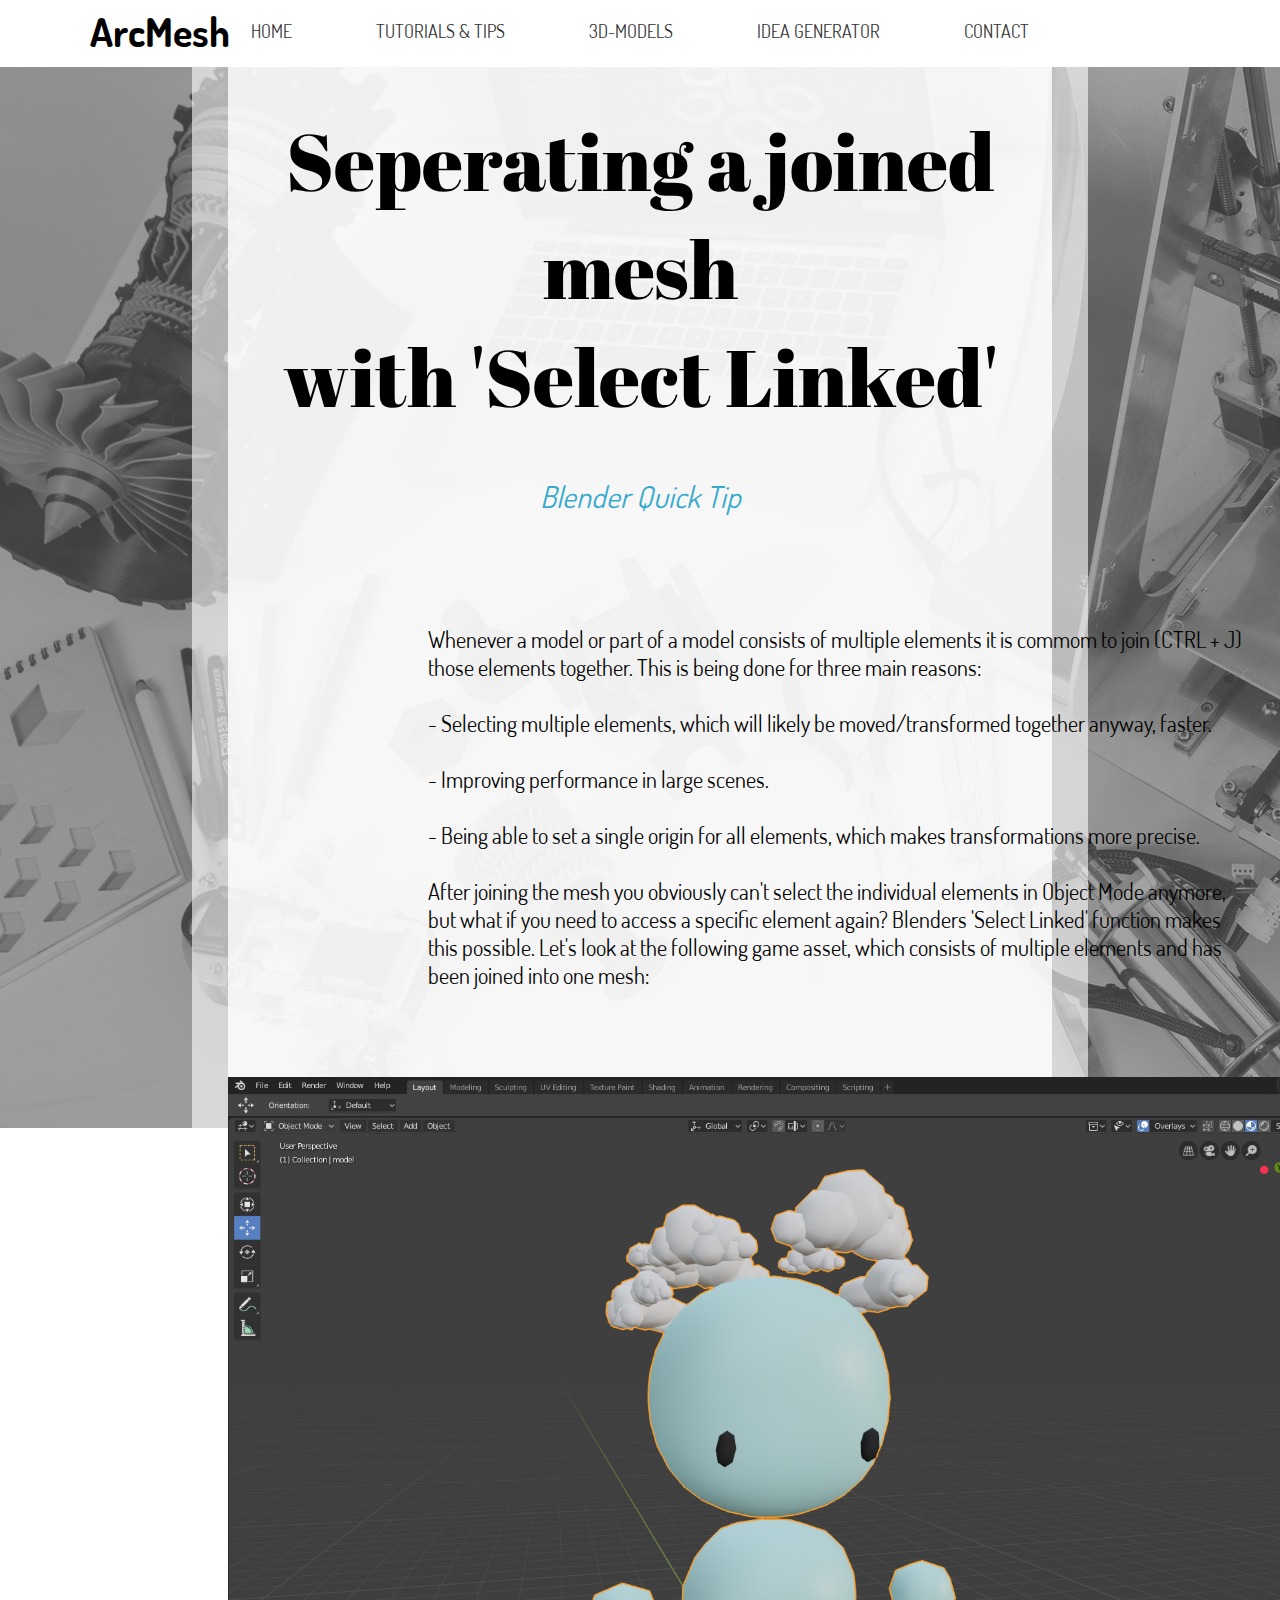
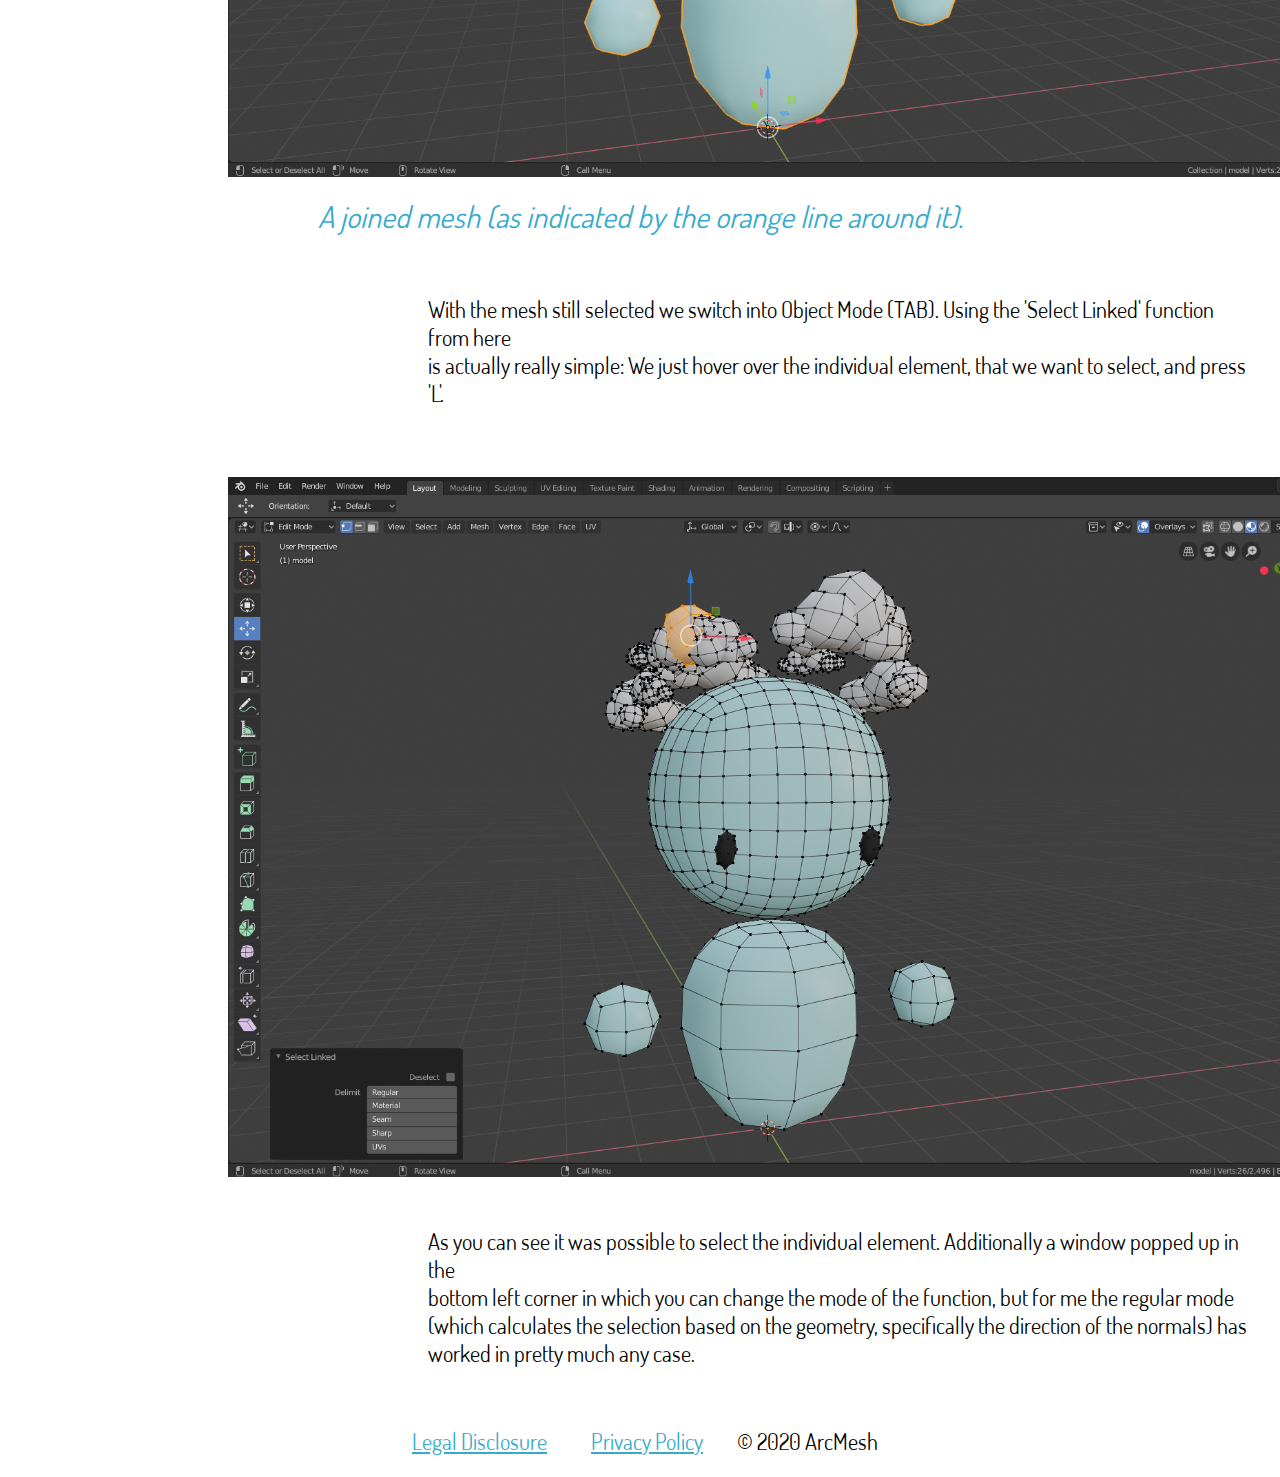
<file: selectlinked.html>
<!DOCTYPE html>
<html lang="en">
  <head>
    <title>Seperating a joined mesh | ArcMesh</title>
    <meta charset="UTF-8" />
    <link rel="stylesheet" href="style.css" />
  </head>

  <body id="index">
    <div class="navbar">
      <img id="logo" src="bilder/logo.png" alt="Logo" />
      <p id="name">ArcMesh</p>
      <a href="index.html">Home</a>
      <a href="tutorials.html">Tutorials & Tips</a>
      <a href="models.html">3D-Models</a>
      <a href="ideagen.html">Idea Generator</a>
      <a href="contact.html">Contact</a>
    </div>

    <div class="bgOne">
      <div class="bgTwo">
        <h2>Seperating a joined mesh<br />with 'Select Linked'</h2>
        <p>Blender Quick Tip</p>
        <div class="filler" style="height: 50px;"></div>
        <span class="mainText"
          >Whenever a model or part of a model consists of multiple elements it
          is commom to join (CTRL + J)<br />those elements together. This is
          being done for three main reasons:<br /><br />- Selecting multiple
          elements, which will likely be moved/transformed together anyway,
          faster.<br /><br />- Improving performance in large scenes.<br /><br />-
          Being able to set a single origin for all elements, which makes
          transformations more precise.<br /><br />After joining the mesh you
          obviously can't select the individual elements in Object Mode
          anymore,<br />
          but what if you need to access a specific element again? Blenders
          'Select Linked' function makes<br />this possible. Let's look at the
          following game asset, which consists of multiple elements and has<br />been
          joined into one mesh: </span
        ><br /><br />
        <img
          class="images"
          style="height: 700px;"
          src="bilder/selectlinked_01.png"
          alt="Joined mesh"
        />
        <p>A joined mesh (as indicated by the orange line around it).</p>
        <span class="mainText"
          >With the mesh still selected we switch into Object Mode (TAB). Using
          the 'Select Linked' function from here<br />is actually really simple:
          We just hover over the individual element, that we want to select, and
          press 'L'.
        </span>
        <img
          class="images"
          style="height: 700px;"
          src="bilder/selectlinked_02.png"
          alt="Specific element selected"
        />
        <span class="mainText"
          >As you can see it was possible to select the individual element.
          Additionally a window popped up in the<br>bottom left corner in which you
          can change the mode of the function, but for me the regular mode<br>(which
          calculates the selection based on the geometry, specifically the
          direction of the normals) has<br>worked in pretty much any case.
        </span>
        <div class="filler" style="height: 50px;"></div>
      </div>
    </div>

    <div class="bottom">
      <a href="legaldisclosure.html">Legal Disclosure</a>
      <a href="privacypolicy.html">Privacy Policy</a>
      <p>© 2020 ArcMesh</p>
    </div>
  </body>
</html>
</file>
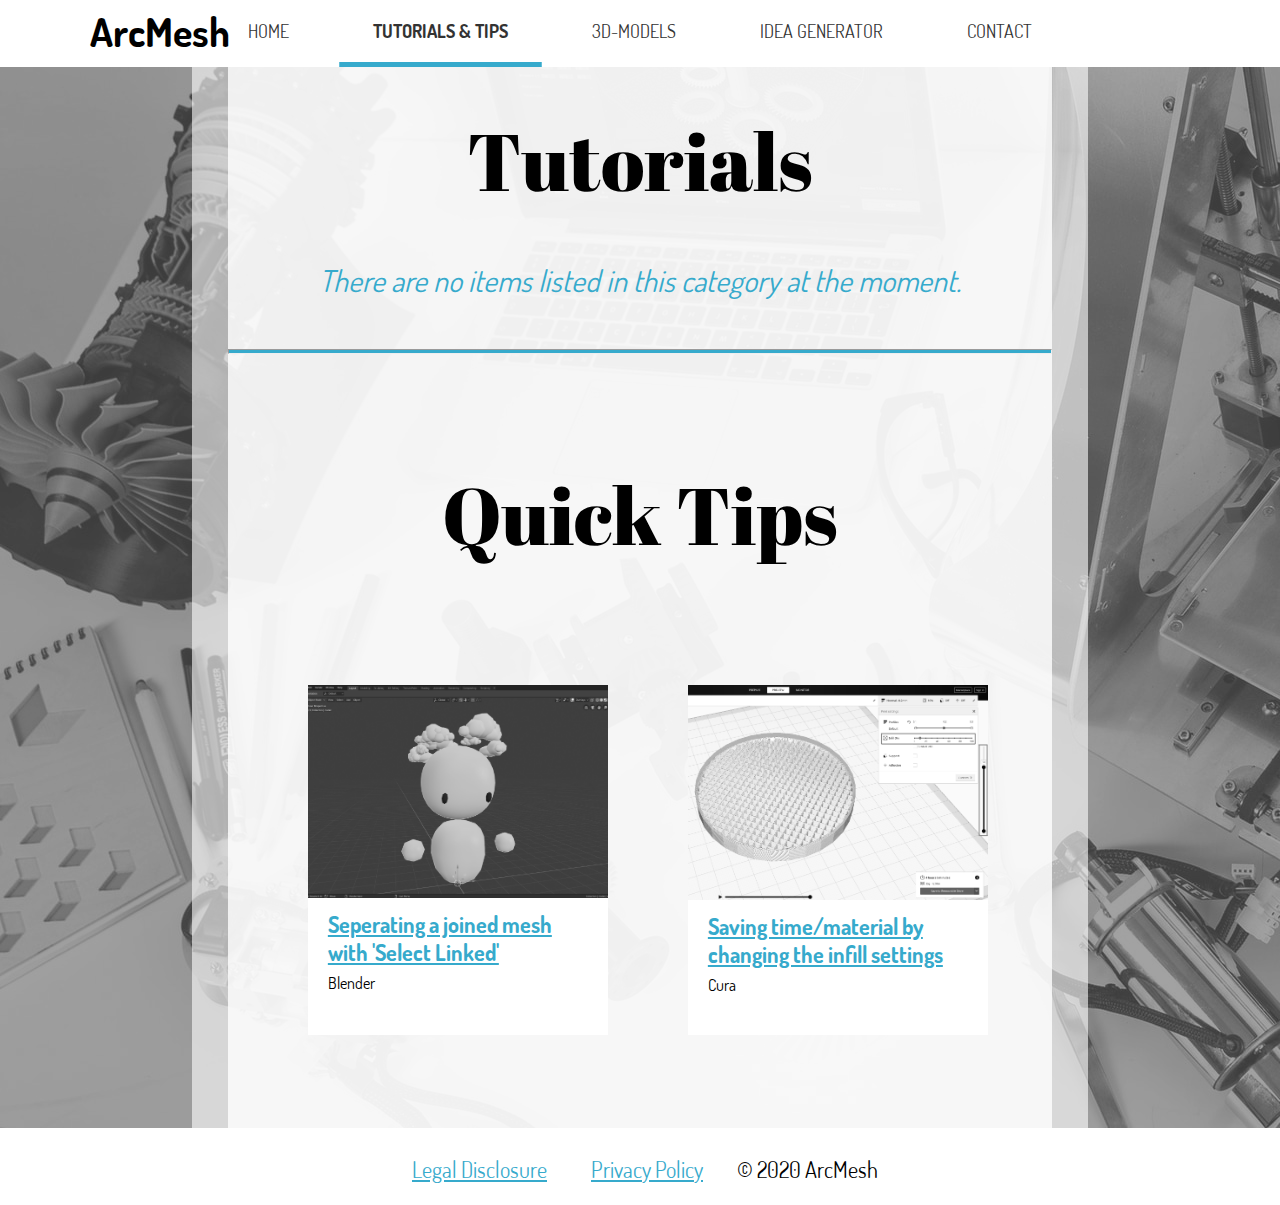
<file: tutorials.html>
<!DOCTYPE html>
<html lang="en">
  <head>
    <title>3D-Models | ArcMesh</title>
    <meta charset="UTF-8" />
    <link rel="stylesheet" href="style.css" />
  </head>

  <body id="index">
    <div class="navbar">
      <img id="logo" src="bilder/logo.png" alt="Logo" />
      <p id="name">ArcMesh</p>
      <a href="index.html">Home</a>
      <a class="current" href="tutorials.html">Tutorials & Tips</a>
      <a href="models.html">3D-Models</a>
      <a href="ideagen.html">Idea Generator</a>
      <a href="contact.html">Contact</a>
    </div>

    <div class="bgOne">
      <div class="bgTwo">
        <h2>Tutorials</h2>
        <p>
          There are no items listed in this category at the moment.
        </p>
        <hr style="height: 3px; background-color: #36aacc;" />

        <h2>Quick Tips</h2>
        <div class="firstRow">
          <div class="item">
            <img
              style="width: 100%;"
              src="bilder/selectlinked_01_bw.png"
              alt="Select linked"
            />
            <a href="selectlinked.html"
              >Seperating a joined mesh<br />with 'Select Linked'</a
            ><br /><span class="filetypes">Blender</span>
          </div>
          <div class="item">
            <img
              style="width: 100%;"
              src="bilder/infill_02_bw.png"
              alt="Infill percentages"
            />
            <a href="infillsettings.html"
              >Saving time/material by<br />changing the infill settings</a
            ><br /><span class="filetypes">Cura</span>
          </div>
        </div>
      </div>
    </div>

    <div class="bottom">
      <a href="legaldisclosure.html">Legal Disclosure</a>
      <a href="privacypolicy.html">Privacy Policy</a>
      <p>© 2020 ArcMesh</p>
    </div>
  </body>
</html>
</file>
<file: style.css>
/* -------------------------- fonts -------------------------- */
@font-face {
  font-family: "Abril";
  src: url("fonts/AbrilFatface-Regular.ttf") format("truetype");
}
@font-face {
  font-family: "Dosis";
  src: url("fonts/Dosis-VariableFont_wght.ttf") format("truetype");
}

/* -------------------------- Navigation bar -------------------------- */
.navbar {
  position: fixed;
  width: 100%;
  top: 0px;
  background-color: rgba(255, 255, 255, 1);
  text-align: center;
  overflow: hidden;
  z-index: 999;
}

img#logo {
  position: absolute;
  text-align: left;
  margin-top: 3px;
  margin-left: -510px;
  width: 60px;
}

p#name {
  position: absolute;
  margin-left: 90px;
  margin-top: 6px;
  font-family: Dosis;
  font-weight: bolder;
  font-size: 40px;
}

.navbar a {
  display: inline-block;
  color: #333333;
  text-align: center;
  font-family: Dosis;
  font-weight: normal;
  padding: 16px 40px;
  padding-top: 20px;
  padding-bottom: 0px;
  text-decoration: none;
  font-size: 18px;
  text-transform: uppercase;
}

.navbar a:after {
  display: block;
  content: "";
  border-bottom: solid 5px #36aacc;
  transform: scaleX(0);
  transition: transform 300ms ease-in-out;
  margin-top: 20px;
  margin-bottom: 0px;
}

.navbar a:hover:after {
  transform: scaleX(1.5);
}

.navbar a.current {
  font-weight: bold;
}

.navbar a.current:after {
  display: block;
  border-bottom: solid 5px #36aacc;
  transform: scaleX(1.5);
  margin-bottom: 0px;
}

/* -------------------------- Front page (index) --------------------------*/
body#index {
  background-image: url("bilder/3d_printer_02_blackwhite.png");
  background-attachment: fixed;
  background-repeat: no-repeat;
  background-size: auto;
  background-position: 0% 40%;
  margin: 0px;
}

p#msg {
  font-size: 100px;
  font-family: Abril;
  font-weight: normal;
  color: white;
  text-align: center;
  margin: 350px;
  margin-bottom: 350px;
}

#bg_block {
  display: inline-block;
  margin-top: 0px;
  margin-bottom: 0px;
  width: 100%;
  height: 800px;
  background-color: rgba(200, 200, 200, 0.5);
}

/* -------------------------- Text format -------------------------- */
.maintext {
  font-size: 25px;
  font-family: Dosis;
  color: black;
}

.maintextblue {
  font-size: 25px;
  font-weight: bold;
  font-family: Dosis;
  color: #36aacc;
}

.subpoints a {
  font-size: 20px;
  color: #36aacc;
}

/* -------------------------- Info boxes -------------------------- */
.subpoints {
  position: relative;
  width: 100%;
  height: 100%;
}

.icon1 {
  position: absolute;
  z-index: 50;
  top: 60px;
  left: 210px;
}

.icon2 {
  position: absolute;
  z-index: 51;
  top: 60px;
  left: 810px;
}

.icon3 {
  position: absolute;
  z-index: 52;
  top: 60px;
  right: 210px;
}

.first,
.second,
.third {
  position: absolute;
  margin-top: 200px;
  width: 400px;
  height: 400px;
  margin: auto;
  font-family: Abril;
  color: black;
  font-size: 30px;
  text-align: center;
  padding-top: 200px;
  padding-right: 50px;
  padding-left: 50px;
  background-color: rgba(255, 255, 255, 0.8);
}
.first {
  left: 0;
  margin-left: 100px;
  margin-top: 200px;
}
.second {
  left: 0;
  margin-left: 700px;
  margin-top: 200px;
}

.third {
  right: 0;
  margin-right: 100px;
  margin-top: 200px;
}

.bg2 {
  display: block;
  margin-top: 0px;
  width: 100%;
  height: 900px;
  background-color: rgba(200, 200, 200, 0.8);
}

/* -------------------------- The footer -------------------------- */
.bottom {
  display: inline-block;
  position: relative;
  text-align: center;
  bottom: 0px;
  width: 100%;
  height: 50px;
  background-color: white;
  font-family: Dosis;
  font-size: 22px;
  padding-top: 20px;
}

.bottom a {
  color: #36aacc;
  padding: 20px;
}

.bottom p {
  display: inline;
  padding: 10px;
}

/* -------------------------- Random generator -------------------------- */
.transp_bg {
  position: relative;
  height: 800px;
  width: 1200px;
  margin-top: 100px;
  margin-left: 350px;
  margin-bottom: 50px;
  background-color: rgba(255, 255, 255, 0.5);
}

.white_bg {
  position: absolute;
  text-align: center;
  height: 700px;
  width: 1100px;
  margin-top: 50px;
  margin-left: 50px;
  background-color: rgba(255, 255, 255, 0.8);
}

.white_bar {
  height: 200px;
  width: 1000px;
  margin-top: 290px;
  margin-left: 50px;
  background-color: white;
}

.ideaGenHeader {
  position: absolute;
  margin-left: 100px;
  margin-top: 50px;
  font-family: Abril;
  font-size: 80px;
}

.ideaGenSubHeader {
  position: absolute;
  margin-left: 280px;
  margin-top: 180px;
  font-family: Dosis;
  font-size: 40px;
  color: #36aacc;
}

#result {
  position: absolute;
  left: -10%;
  right: 10%;
  margin-left: 210px;
  margin-top: 340px;
  font-family: Dosis;
  font-size: 75px;
  font-weight: bolder;
  text-transform: uppercase;
}

button:focus {
  outline: none !important;
}

.btn {
  position: absolute;
  background: #2c8fad;
  border: 10px outset #36aacc;
  font-family: Abril;
  font-size: 50px;
  color: white;
  font-weight: normal;
  margin-left: -110px;
  margin-top: 550px;
  height: 100px;
  width: 200px;
  transition: all 0.5s ease-in-out;
}

.btn:hover {
  transition: 0.1s ease-in-out;
  border: 10px outset #36aacc;
  background: #2c8fad;
  transform: scale(1.1);
}

.btn:active {
  transform: translate(0px, 5px);
  -webkit-transform: translate(0px, 5px);
  box-shadow: 0px 1px 0px 0px;
}

/* ---------------------- 3D-Models/Tutorials ----------------------- */

.bgOne {
  width: 70%;
  height: 100%;
  margin-top: 20px;
  margin: 0 auto;
  background-color: rgba(255, 255, 255, 0.6);
}

.bgTwo {
  width: 92%;
  height: 100%;
  margin: 0 auto;
  background-color: rgba(255, 255, 255, 0.8);
}

.bgTwo h2 {
  position: relative;
  text-align: center;
  font-family: Abril;
  font-weight: lighter;
  font-size: 80px;
  padding-top: 40px;
}

.bgTwo p {
  position: relative;
  font-family: Dosis;
  text-align: center;
  margin-top: -20px;
  margin-bottom: 50px;
  font-size: 30px;
  font-style: italic;
  color: #36aacc;
}

.bgTwo a {
  position: relative;
  font-family: Dosis;
  font-weight: bolder;
  font-size: 22px;
  color: #36aacc;
  top: 8px;
  left: 20px;
}

.filetypes {
  position: relative;
  font-family: Dosis;
  font-size: 16px;
  top: 15px;
  left: 20px;
}

.firstRow {
  position: relative;
  margin-top: 50px;
  overflow: hidden;
}

.item {
  float: left;
  margin-top: 50px;
  margin-left: 80px;
  margin-bottom: 100px;
  width: 300px;
  height: 350px;
  background-color: white;
}

.filler {
  width: 100%;
  visibility: hidden;
}

.mainText {
  position: relative;
  font-family: Dosis;
  font-size: 22px;
  top: 10px;
  left: 200px;
}

.images {
  display: block;
  margin-left: auto;
  margin-right: auto;
  margin-top: 80px;
  margin-bottom: 40px;
}

.modelName {
  position: relative;
  font-family: Dosis;
  font-size: 30px;
  font-weight: bolder;
  color: #36aacc;
  top: 10px;
  left: 20px;
}

.item button {
    position: absolute;
    bottom: -70px;
    left: -100px;
    font-size: 18px;
    width: 130px;
    height: 50px;
}

/* -------------------------- Contact ---------------------------- */
.outerFormBox {
  position: relative;
  background: rgba(255, 255, 255, 0.5);
  height: 1100px;
  width: 50%;
  margin: 0 auto;
  margin-top: 110px;
  margin-bottom: 50px;
}

.innerFormBox {
  position: absolute;
  background: rgba(255, 255, 255, 0.8);
  width: 89%;
  height: 90%;
  margin-left: 50px;
  margin-top: 50px;
}

.innerFormBox h2 {
  text-align: center;
  font-family: Abril;
  font-weight: lighter;
  font-size: 60px;
  padding-top: 40px;
}

.innerFormBox p {
  text-align: center;
  font-family: Dosis;
  font-size: 25px;
  font-style: italic;
  color: #36aacc;
  margin-top: -20px;
}

form {
  position: absolute;
  text-align: center;
  font-size: 60px;
  margin-top: 10px;
  margin-left: 190px;
  border: 0;
}

form input {
  font-size: 30px;
  width: 500px;
  border: 0;
  font-family: Dosis;
  font-weight: bold;
}

form textarea {
  resize: none;
  font-size: 22px;
  width: 500px;
  border: 0;
  font-family: Dosis;
  font-weight: bold;
}

form button {
  margin-top: 50px;
  background: #2c8fad;
  border: 10px outset #36aacc;
  font-family: Abril;
  font-size: 30px;
  color: white;
  font-weight: normal;
  height: 80px;
  width: 150px;
}

form button:hover {
  transition: 0.08s ease-in-out;
  border: 10px outset #36aacc;
  background: #2c8fad;
  transform: scale(1.1);
}

form button:active {
  transform: translate(0px, 5px);
  -webkit-transform: translate(0px, 5px);
  box-shadow: 0px 1px 0px 0px;
}

/* -------------------------- Privacy Policy/Legal Disclosure ---------------------------- */

.textbody {
    position: relative;
    font-family: Dosis;
    font-size: 18px;
    left: 80px;
    max-width: 650px;
}

.outerBox {
    position: relative;
    background: rgba(255, 255, 255, 0.5);
    height: 2000px;
    width: 50%;
    margin: 0 auto;
    margin-top: 110px;
    margin-bottom: 50px;
}

.innerBox {
    position: absolute;
    background: rgba(255, 255, 255, 0.8);
    width: 89%;
    height: 95%;
    margin-left: 50px;
    margin-top: 50px;
}

p#blue {
    text-align: center;
  font-family: Dosis;
  font-size: 25px;
  font-style: italic;
  color: #36aacc;
  margin-top: -20px;
}

.innerBox h1 {
    text-align: center;
  font-family: Abril;
  font-weight: lighter;
  font-size: 60px;
  padding-top: 30px;
}

.innerBox h2 {
  font-family: Abril;
  font-weight: lighter;
  font-size: 30px;
  margin-top: 20px;
  margin-left: 80px;
}

.innerBox h3 {
    font-family: Abril;
  font-weight: lighter;
  font-size: 20px;
  margin-top: 40px;
  margin-left: 80px;
}
</file>
